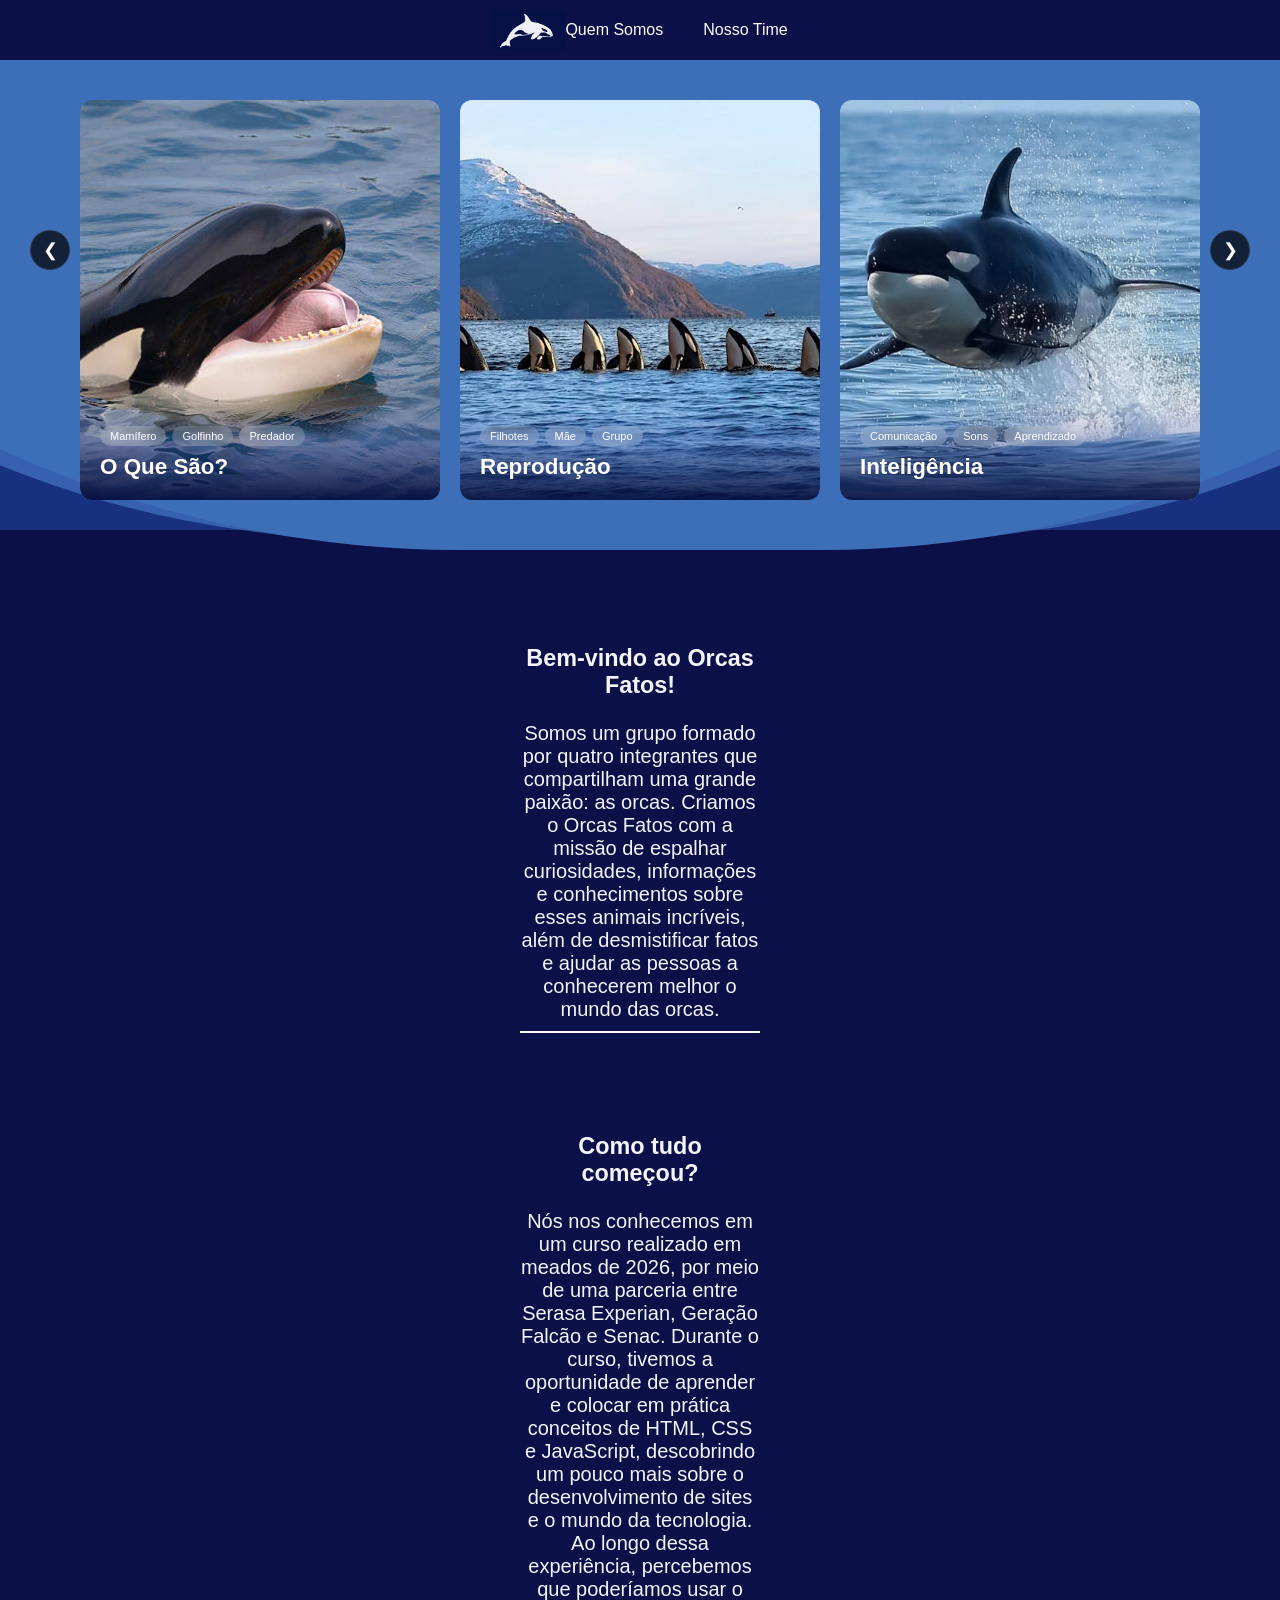
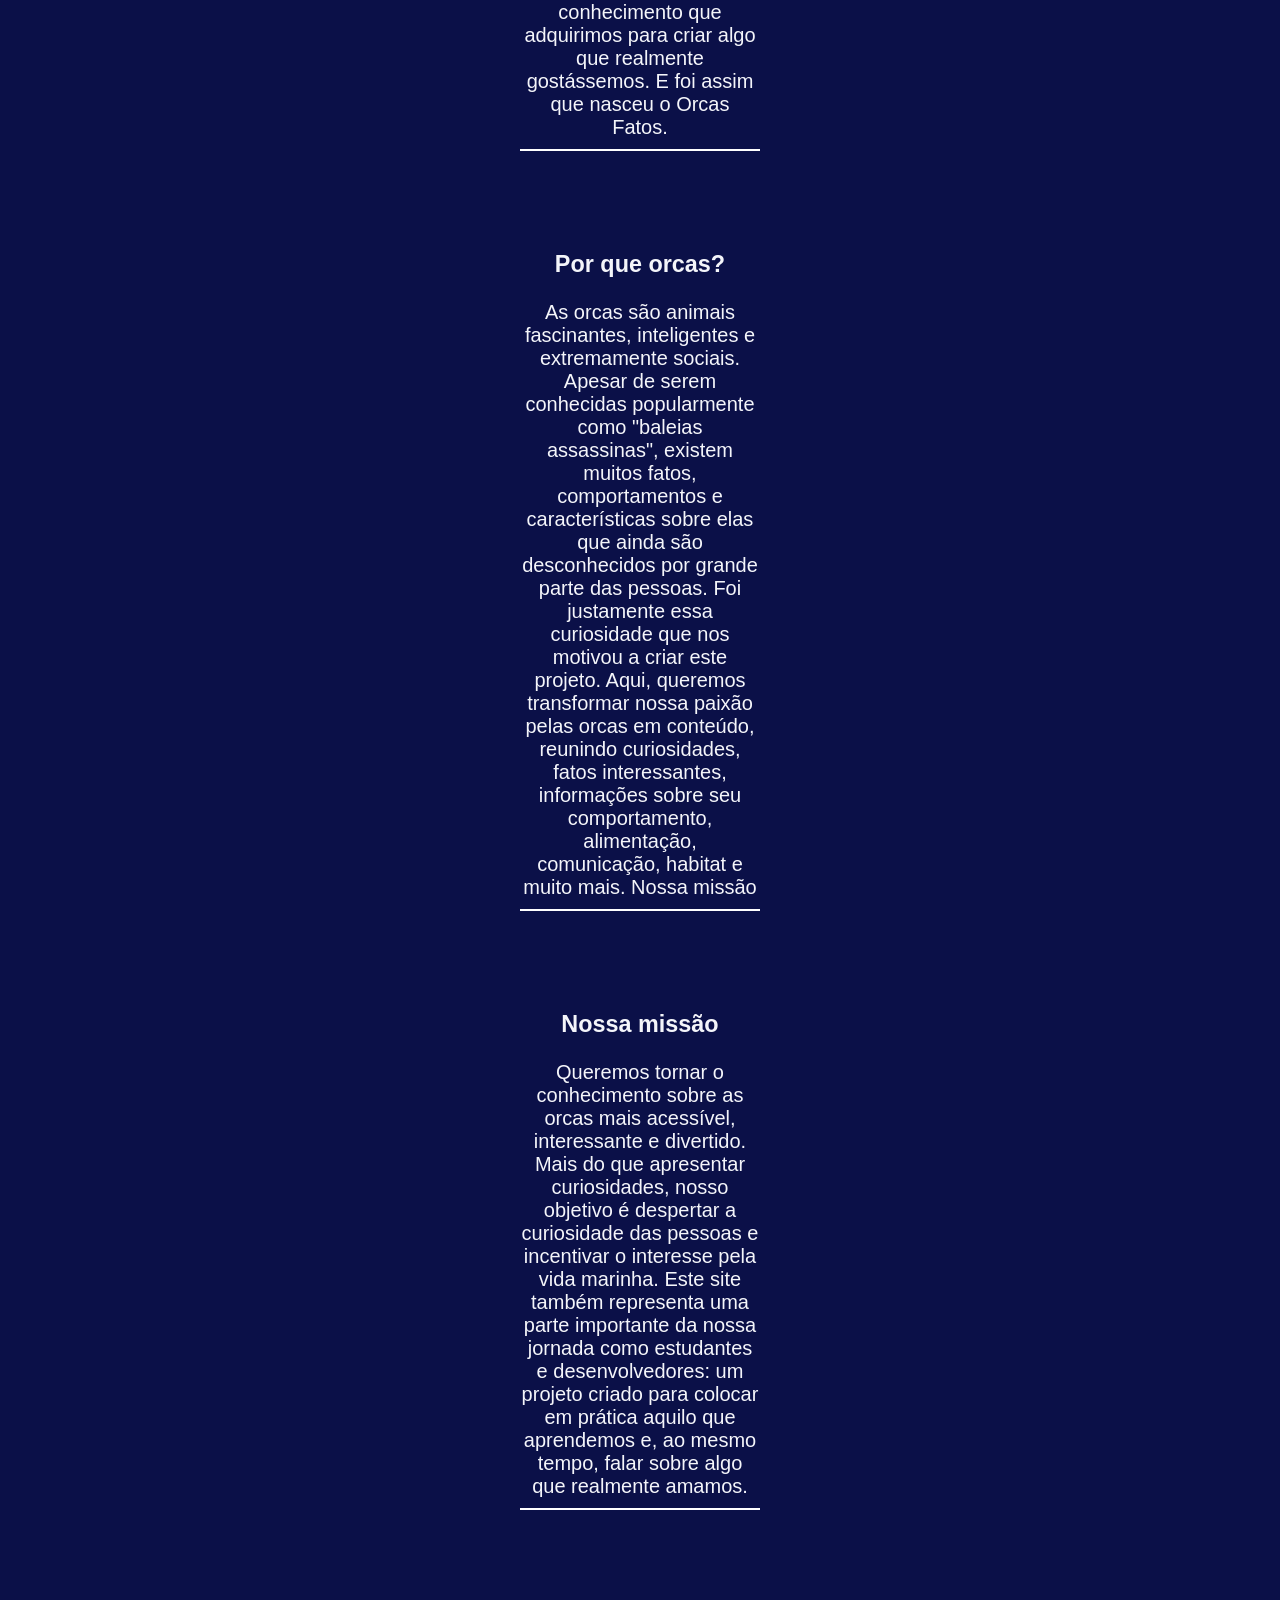
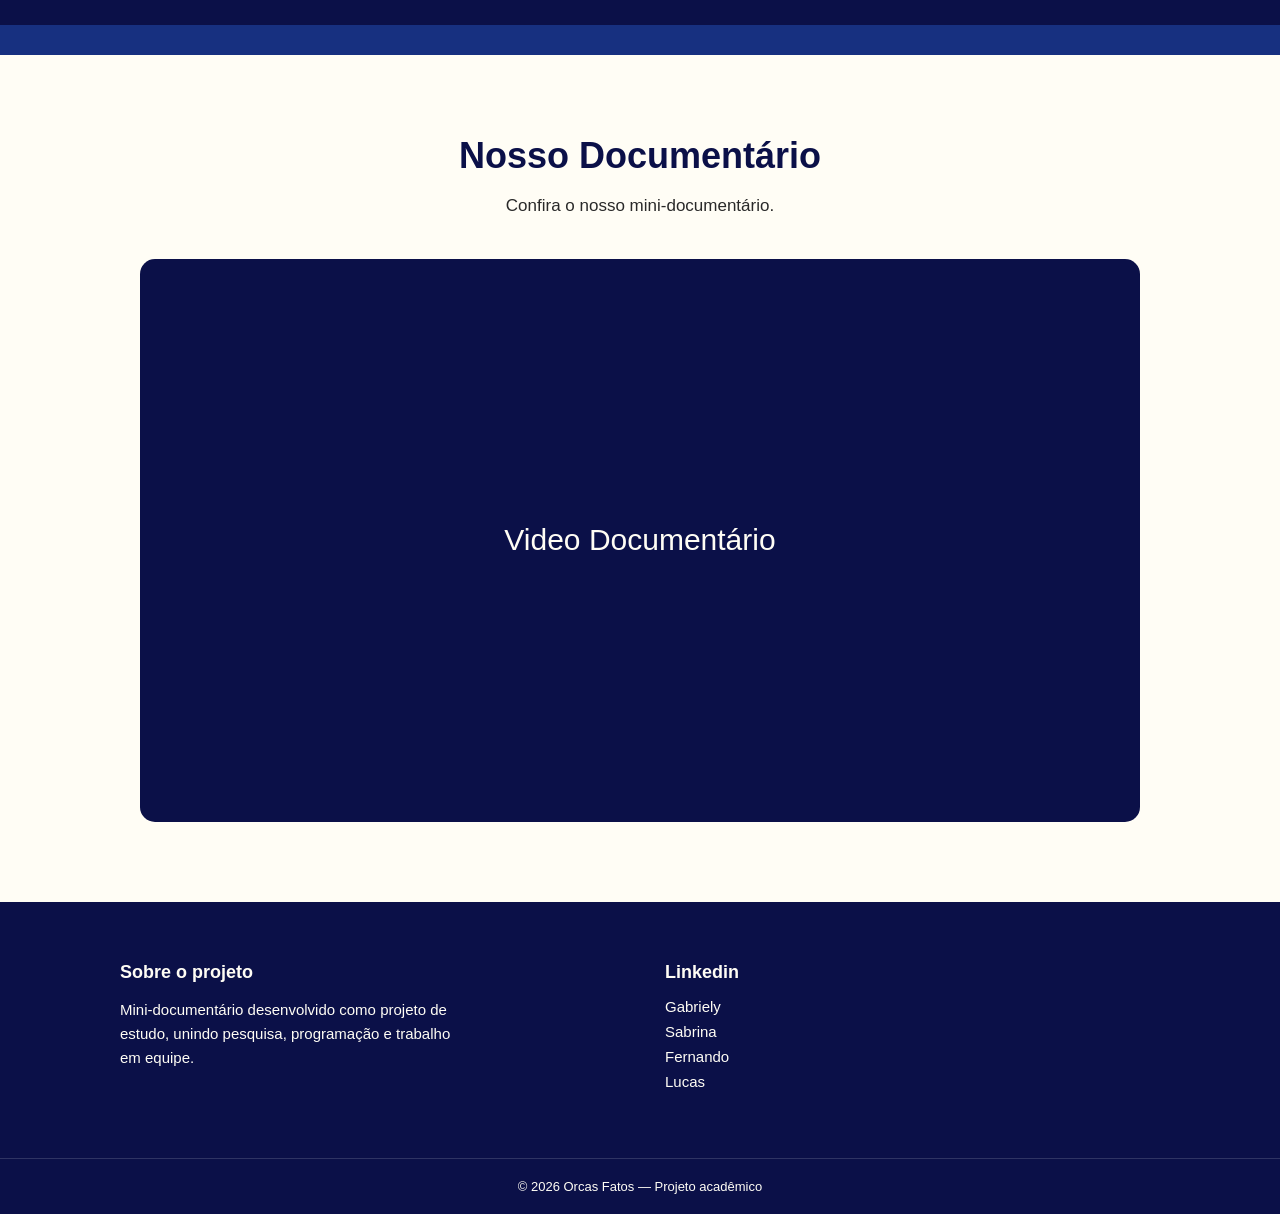
<file: index.html>
<!DOCTYPE html>
<html lang="pt-br">

<head>
  <meta charset="UTF-8">
  <meta name="viewport" content="width=device-width, initial-scale=1.0">
  <title>orcasfatos.com.br</title>
  <link rel="stylesheet" href="CSS/styles.css">
  <link rel="stylesheet" href="CSS/cabeçalho.css">
  <link rel="stylesheet" href="CSS/QuemSomos.css">
  <link rel="stylesheet" href="CSS/Ondas.css">
  <link rel="stylesheet" href="CSS/video.css">
</head>

<body>
  <header class="cabecalho">
    <a class="link-logo" href="#Logo">
      <img class="foto-logo" src="Imagens/logo3.jpg" alt="OrcasFatos"></a>
    <nav class="prin">
      <a class="link-principal" href="#QuemSomos">Quem Somos</a>

      <a class="link-principal" href="#NossoTime">Nosso Time</a>
    </nav>
  </header>

  <!-- Cabeçalho do site -->
  <div class="carousel-container">

    <!-- Estrutura que fica por trás do carrossel  -->
    <div class="ocean">
      <div class="wave wave1"></div>
      <div class="wave wave2"></div>
    </div>

    <!-- Botões de Navegação -->
    <button class="carousel-btn prev-btn">&#10094;</button>
    <button class="carousel-btn next-btn">&#10095;</button>

    <div class="carousel-window">
      <div class="carousel-track">

        <!-- Card 1 -->


        <div class="carousel-card" style="background-image: url('Imagens/OrcaSorrindo.jpg')">
          <div class="card-content">

            <div class="card-tags">
              <span>Mamífero</span>
              <span>Golfinho</span>
              <span>Predador</span>
            </div>
            <a class="card1" href="PaginaCards/OqueSao.html">
              <h3 class="card-title">O Que São?</h3>
            </a>
          </div>
        </div>


        <!-- Card 2 -->


        <div class="carousel-card"
          style="background-image: url('Imagens/orcas-enfileiradas-e-espiando-foto-rosevander-zwan-schneider-1a.jpeg');">
          <div class="card-content">
            <div class="card-tags">
              <span>Filhotes</span> <span>Mãe</span> <span>Grupo</span>
            </div>
            <a class="card1" href="PaginaCards/Reproduçao.html">
              <h3 class="card-title">Reprodução</h3>
            </a>
          </div>
        </div>

        <!-- Card 3 -->


        <div class="carousel-card" style="background-image: url('Imagens/1600833282818.jpeg');">
          <div class="card-content">
            <div class="card-tags">
              <span>Comunicação</span> <span>Sons</span> <span>Aprendizado</span>
            </div>
            <a class="card1" href="PaginaCards/inteligencia.html">
              <h3 class="card-title">Inteligência</h3>
            </a>
          </div>
        </div>

        <!-- Card 4 -->


        <div class="carousel-card" style="background-image: url('Imagens/CardCaça.jpg');">
          <div class="card-content">
            <div class="card-tags">
              <span>Alimentação</span> <span>Estratégia</span>
            </div>
            <a class="card1" href="PaginaCards/Caça.html">
              <h3 class="card-title">Caça</h3>
            </a>
          </div>
        </div>

        <!-- Card 5-->

        <div class="carousel-card" style="background-image: url('Imagens/Card5.jpg');">
          <div class="card-content">
            <div class="card-tags">
              <span>Oceanos</span> <span>Habitat</span>
            </div>
            <a class="card1" href="PaginaCards/ondeVivem.html">
              <h3 class="card-title">Onde Vivem</h3>
            </a>
          </div>
        </div>

        <!-- Card 6-->


        <div class="carousel-card" style="background-image: url('Imagens/Card6.jpg');">
          <div class="card-content">
            <div class="card-tags">
              <span>Poluição</span> <span>Pesca</span>
            </div>
            <a class="card1" href="PaginaCards/Ameaça.html">
              <h3 class="card-title">Ameaças</h3>
            </a>
          </div>
        </div>

        <!-- Card 7-->


        <div class="carousel-card" style="background-image: url('Imagens/Card7.jpg');">
          <div class="card-content">
            <div class="card-tags">
              <span>Verdadeiro</span><span>Importantes</span>
            </div>
            <a class="card1" href="PaginaCards/Curiosidades.html">
              <h3 class="card-title">Curiosidades</h3>
            </a>
          </div>
        </div>

        <!-- Card teste (Para testar a rolagem) 
        <div class="carousel-card" style="background-image: url('Imagens/Killerwhales_jumping.jpg');">
          <div class="card-content">
            <div class="card-tags">
              <span></span><span></span>
            </div>
            <h3 class="card-title">teste</h3>
          </div>
        </div>-->
      </div>
    </div>
  </div>

  <section id="QuemSomos">

    <!-- Textos dos sites  -->

    <div class="menu">

      <div class="caixa-text">
        <h3 class="titulo">Bem-vindo ao Orcas Fatos!</h3> <br>

        <p class="text">Somos um grupo formado por quatro integrantes que compartilham uma grande paixão: as orcas.
          Criamos o Orcas Fatos com a missão de espalhar curiosidades, informações e conhecimentos sobre esses animais
          incríveis, além de desmistificar fatos e ajudar as pessoas a conhecerem melhor o mundo das orcas.</p>
      </div>

      <div class="caixa-text">
        <h3 class="titulo"> Como tudo começou?</h3> <br>

        <p class="text">Nós nos conhecemos em um curso realizado em meados de 2026, por meio de uma parceria entre
          Serasa Experian, Geração Falcão e Senac. Durante o curso, tivemos a oportunidade de aprender e colocar em
          prática conceitos de HTML, CSS e JavaScript, descobrindo um pouco mais sobre o desenvolvimento de sites e o
          mundo da tecnologia.
          Ao longo dessa experiência, percebemos que poderíamos usar o conhecimento que adquirimos para criar algo que
          realmente gostássemos. E foi assim que nasceu o Orcas Fatos.</p>
      </div>

      <div class="caixa-text">
        <h3 class="titulo">Por que orcas?</h3> <br>

        <p class="text"> As orcas são animais fascinantes, inteligentes e extremamente sociais. Apesar de serem
          conhecidas popularmente como "baleias assassinas", existem muitos fatos, comportamentos e características
          sobre elas que ainda são desconhecidos por grande parte das pessoas.
          Foi justamente essa curiosidade que nos motivou a criar este projeto.
          Aqui, queremos transformar nossa paixão pelas orcas em conteúdo, reunindo curiosidades, fatos interessantes,
          informações sobre seu comportamento, alimentação, comunicação, habitat e muito mais.
          Nossa missão</p>
      </div>

      <div class="caixa-text">
        <h3 class="titulo">Nossa missão</h3> <br>

        <p class="text">Queremos tornar o conhecimento sobre as orcas mais acessível, interessante e divertido. Mais do
          que apresentar curiosidades, nosso objetivo é despertar a curiosidade das pessoas e incentivar o interesse
          pela vida marinha.
          Este site também representa uma parte importante da nossa jornada como estudantes e desenvolvedores: um
          projeto criado para colocar em prática aquilo que aprendemos e, ao mesmo tempo, falar sobre algo que realmente
          amamos.</p>
      </div>

    </div>
  </section>

  <!-- Documentario  -->
  <section class="video-documentario">

    <div class="video-conteudo">

      <h2>Nosso Documentário</h2>

      <p>
        Confira o nosso mini-documentário.
      </p>

      <div class="video-box">
        <div class="video-placeholder">
          <a href="https://youtu.be/RGTMYNitDT8?si=mYQ50rtbof3jx-YE" class="link_video"> Video Documentário</a>
        </div>
      </div>

    </div>

  </section>


  <!-- Rodape  -->
  <footer class="rodape">

    <div class="rodape-conteudo">

      <div class="rodape-info">
        <h3>Sobre o projeto</h3>
        <p>
          Mini-documentário desenvolvido como projeto de estudo,
          unindo pesquisa, programação e trabalho em equipe.
        </p>
      </div>

      <div class="rodape-links">
        <h3 id="NossoTime">Linkedin</h3>
        <a href="https://www.linkedin.com/in/gabrielly-lacerda-04376a366?utm_source=share_via&utm_content=profile&utm_medium=member_android">Gabriely</a>
        <a href="https://www.linkedin.com/in/sabrina-melo-a5a84b272?utm_source=share_via&utm_content=profile&utm_medium=member_ios
Sabrina Melo - Rede D'Or São Luiz | LinkedIn
Experiência: Rede D'Or São Luiz · Formação acadêmica: Cruzeiro do Sul Virtual · Localidade: 01101-080 · 24 conexões no LinkedIn. Veja o perfil de Sabrina Melo no LinkedIn, uma comunidade profission...
 ">Sabrina</a>
        <a href="https://www.linkedin.com/in/fernando-oliveira-novaes-6a5b02262?utm_source=share_via&utm_content=profile&utm_medium=member_android
Fernando Oliveira Novaes - Casa Cunha  | LinkedIn
Experiência: Casa Cunha  · Localidade: 01101-080 · 4 conexões no LinkedIn. Veja o perfil de Fernando Oliveira Novaes no LinkedIn, uma comunidade profissional de 1 bilhão de usuários.
 ">Fernando</a>
        <a
          href="https://www.linkedin.com/in/lucas-mikael-119a28234?utm_source=share_via&utm_content=profile&utm_medium=member_android">Lucas</a>
      </div>

    </div>

    <div class="rodape-final">
      <p>© 2026 Orcas Fatos — Projeto acadêmico</p>
    </div>

  </footer>
  <script src="Script/script.js"></script>
</body>

</html>
</file>
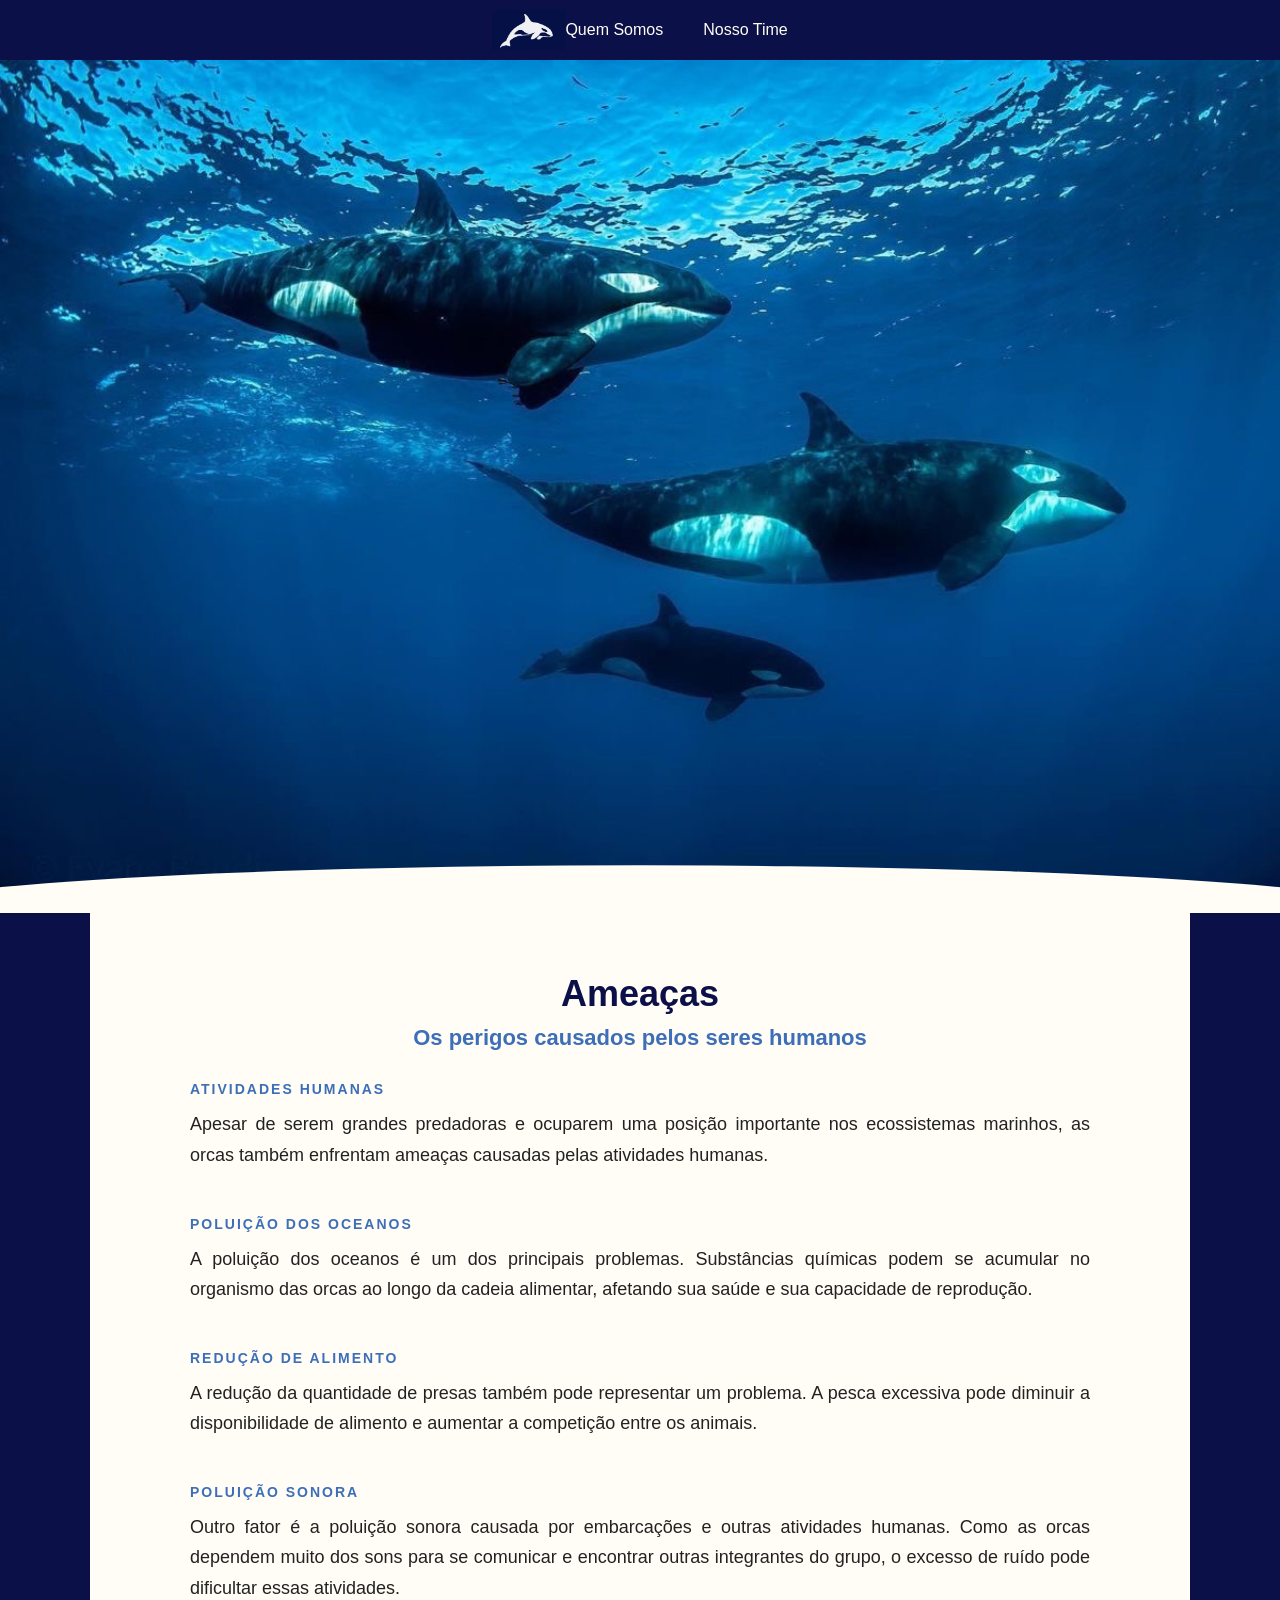
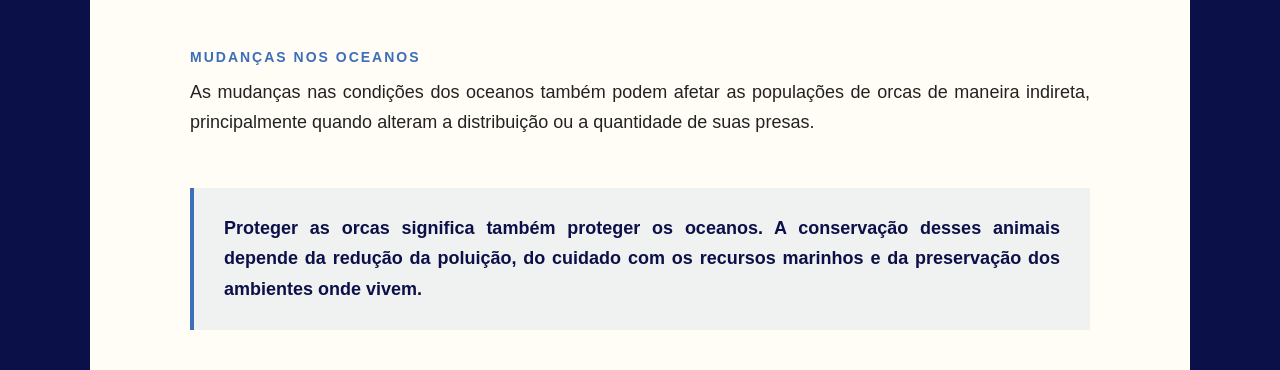
<file: PaginaCards/Ameaça.html>
<!DOCTYPE html>
<html lang="pt-br">

<head>
  <meta charset="UTF-8">
  <meta name="viewport" content="width=device-width, initial-scale=1.0">
  <title>Ameaças</title>
  <link rel="stylesheet" href="../CSS/styles.css">
  <link rel="stylesheet" href="../CSS/PaginaCards.css">
</head>

<body>
  <header class="cabecalho">
    <a class="link-logo" href="../index.html">
      <img class="foto-logo" src="../Imagens/logo3.jpg" alt="OrcasFatos"></a>
    <nav class="prin">
      <a class="link-principal" href="">Quem Somos</a>

      <a class="link-principal" href="">Nosso Time</a>

    </nav>
  </header>
  <main>
    <div class="capa">
      <img src="../Imagens/IMG_6097.JPG" alt="orca">
    </div>

    <section class="feature">

      <div class="content">

        <h2>Ameaças</h2>
        <h3>Os perigos causados pelos seres humanos</h3>

        <div class="bloco-texto">
          <h4>ATIVIDADES HUMANAS</h4>
          <p>
            Apesar de serem grandes predadoras e ocuparem uma posição importante nos ecossistemas
            marinhos, as orcas também enfrentam ameaças causadas pelas atividades humanas.
          </p>
        </div>

        <div class="bloco-texto">
          <h4>POLUIÇÃO DOS OCEANOS</h4>
          <p>
            A poluição dos oceanos é um dos principais problemas. Substâncias químicas podem se
            acumular no organismo das orcas ao longo da cadeia alimentar, afetando sua saúde e sua
            capacidade de reprodução.
          </p>
        </div>

        <div class="bloco-texto">
          <h4>REDUÇÃO DE ALIMENTO</h4>
          <p>
            A redução da quantidade de presas também pode representar um problema. A pesca excessiva
            pode diminuir a disponibilidade de alimento e aumentar a competição entre os animais.
          </p>
        </div>

        <div class="bloco-texto">
          <h4>POLUIÇÃO SONORA</h4>
          <p>
            Outro fator é a poluição sonora causada por embarcações e outras atividades humanas.
            Como as orcas dependem muito dos sons para se comunicar e encontrar outras integrantes
            do grupo, o excesso de ruído pode dificultar essas atividades.
          </p>
        </div>

        <div class="bloco-texto">
          <h4>MUDANÇAS NOS OCEANOS</h4>
          <p>
            As mudanças nas condições dos oceanos também podem afetar as populações de orcas de
            maneira indireta, principalmente quando alteram a distribuição ou a quantidade de suas
            presas.
          </p>
        </div>

        <div class="destaque-texto">
          <p>
            <strong>
              Proteger as orcas significa também proteger os oceanos. A conservação desses animais
              depende da redução da poluição, do cuidado com os recursos marinhos e da preservação
              dos ambientes onde vivem.
            </strong>
          </p>
        </div>
      </div>
    </section>
  </main>

</body>

</html>
</file>
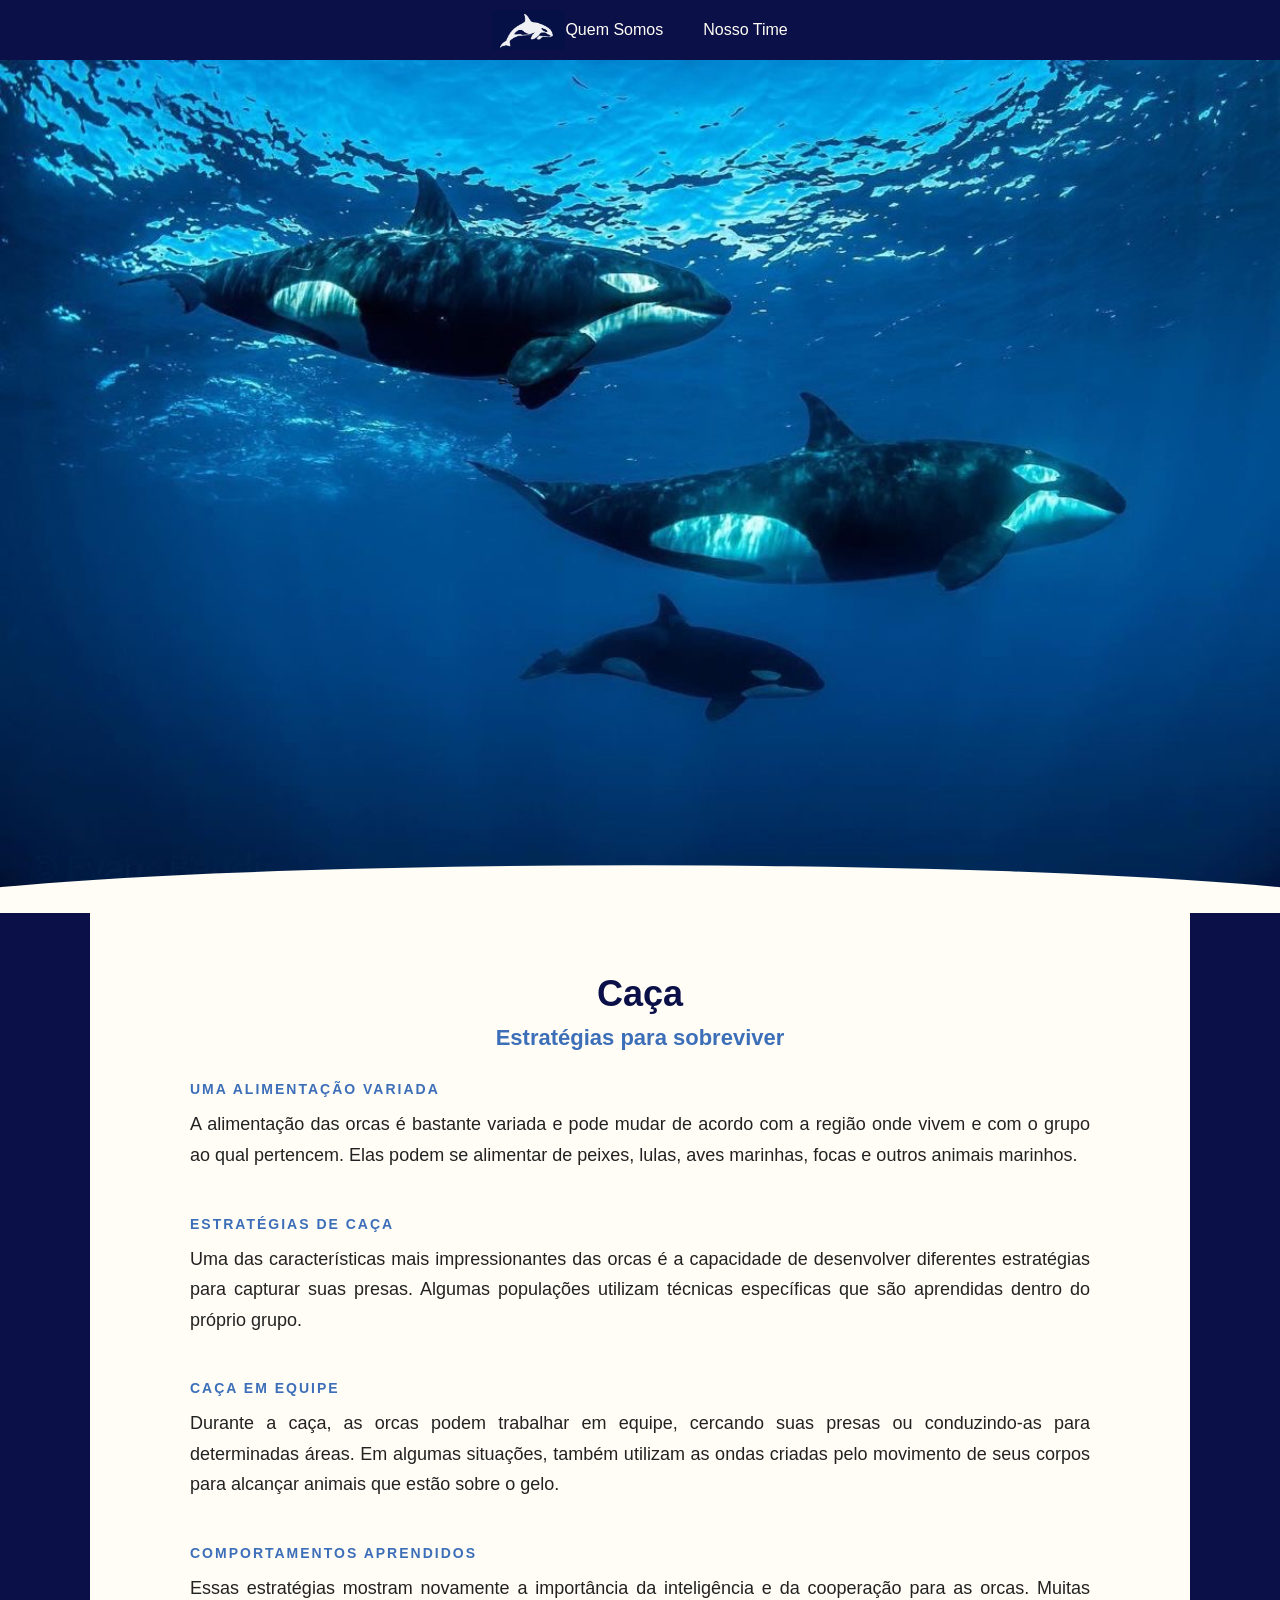
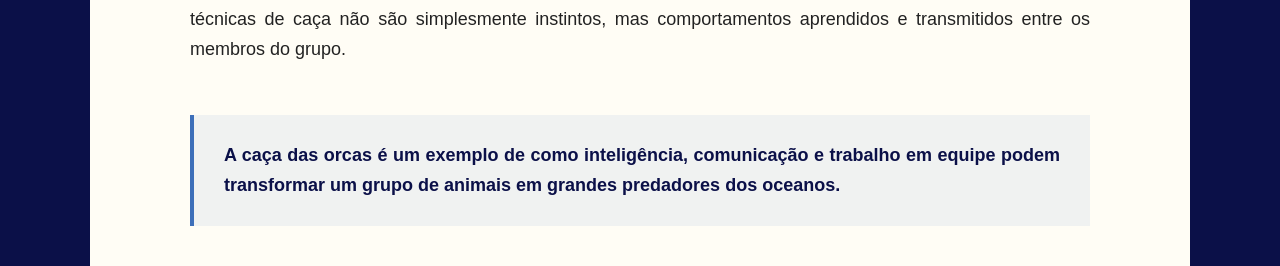
<file: PaginaCards/Caça.html>
<!DOCTYPE html>
<html lang="pt-br">

<head>
  <meta charset="UTF-8">
  <meta name="viewport" content="width=device-width, initial-scale=1.0">
  <title>Caça</title>
  <link rel="stylesheet" href="../CSS/styles.css">
  <link rel="stylesheet" href="../CSS/PaginaCards.css">
</head>

<body>
  <header class="cabecalho">
    <a class="link-logo" href="../index.html">
      <img class="foto-logo" src="../Imagens/logo3.jpg" alt="OrcasFatos"></a>
    <nav class="prin">
      <a class="link-principal" href="">Quem Somos</a>

      <a class="link-principal" href="">Nosso Time</a>

    </nav>
  </header>

  <main>
    <div class="capa">
      <img src="../Imagens/IMG_6097.JPG" alt="orca">
    </div>

    <section class="feature">

      <div class="content">

        <h2>Caça</h2>
        <h3>Estratégias para sobreviver</h3>

        <div class="bloco-texto">
          <h4>UMA ALIMENTAÇÃO VARIADA</h4>
          <p>
            A alimentação das orcas é bastante variada e pode mudar de acordo com a região onde vivem e
            com o grupo ao qual pertencem. Elas podem se alimentar de peixes, lulas, aves marinhas,
            focas e outros animais marinhos.
          </p>
        </div>

        <div class="bloco-texto">
          <h4>ESTRATÉGIAS DE CAÇA</h4>
          <p>
            Uma das características mais impressionantes das orcas é a capacidade de desenvolver
            diferentes estratégias para capturar suas presas. Algumas populações utilizam técnicas
            específicas que são aprendidas dentro do próprio grupo.
          </p>
        </div>

        <div class="bloco-texto">
          <h4>CAÇA EM EQUIPE</h4>
          <p>
            Durante a caça, as orcas podem trabalhar em equipe, cercando suas presas ou conduzindo-as
            para determinadas áreas. Em algumas situações, também utilizam as ondas criadas pelo
            movimento de seus corpos para alcançar animais que estão sobre o gelo.
          </p>
        </div>

        <div class="bloco-texto">
          <h4>COMPORTAMENTOS APRENDIDOS</h4>
          <p>
            Essas estratégias mostram novamente a importância da inteligência e da cooperação para as
            orcas. Muitas técnicas de caça não são simplesmente instintos, mas comportamentos aprendidos
            e transmitidos entre os membros do grupo.
          </p>
        </div>

        <div class="destaque-texto">
          <p>
            <strong>
              A caça das orcas é um exemplo de como inteligência, comunicação e trabalho em equipe
              podem transformar um grupo de animais em grandes predadores dos oceanos.
            </strong>
          </p>
        </div>
      </div>
    </section>
  </main>

</body>

</html>
</file>
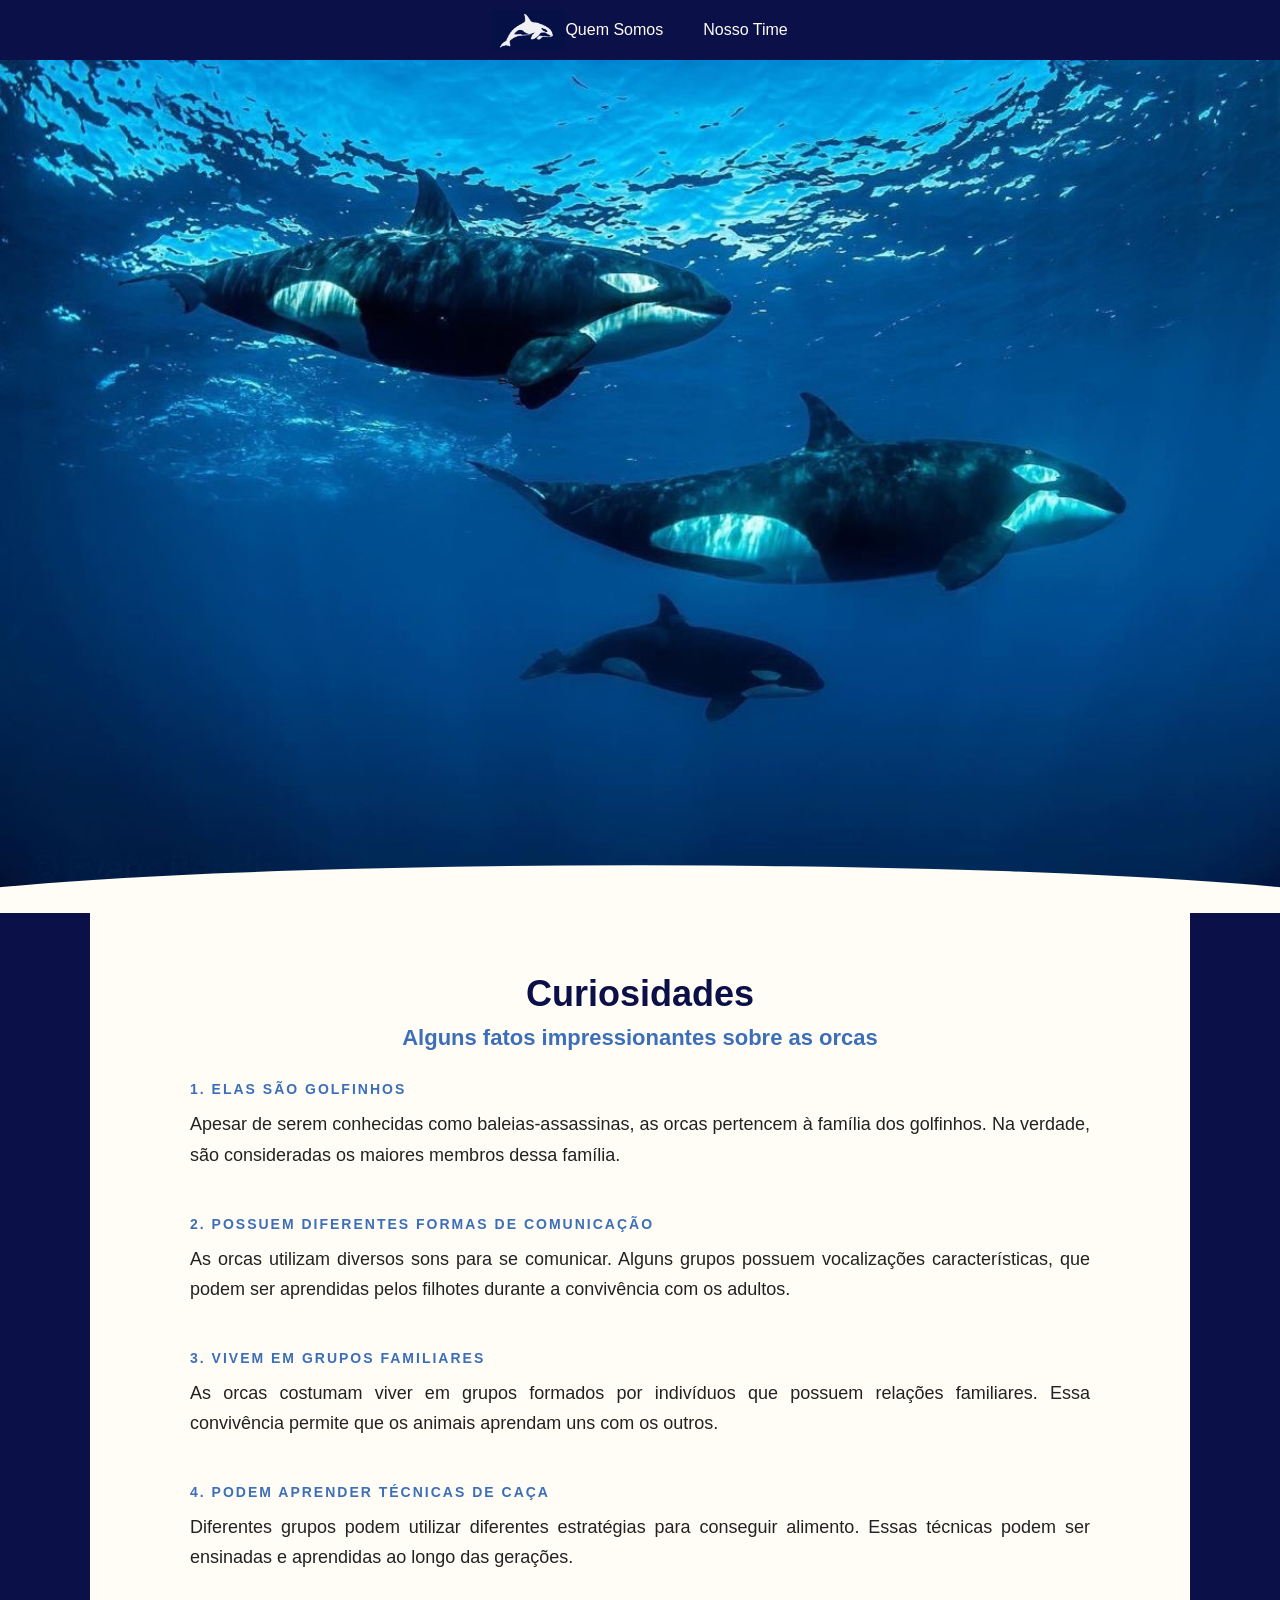
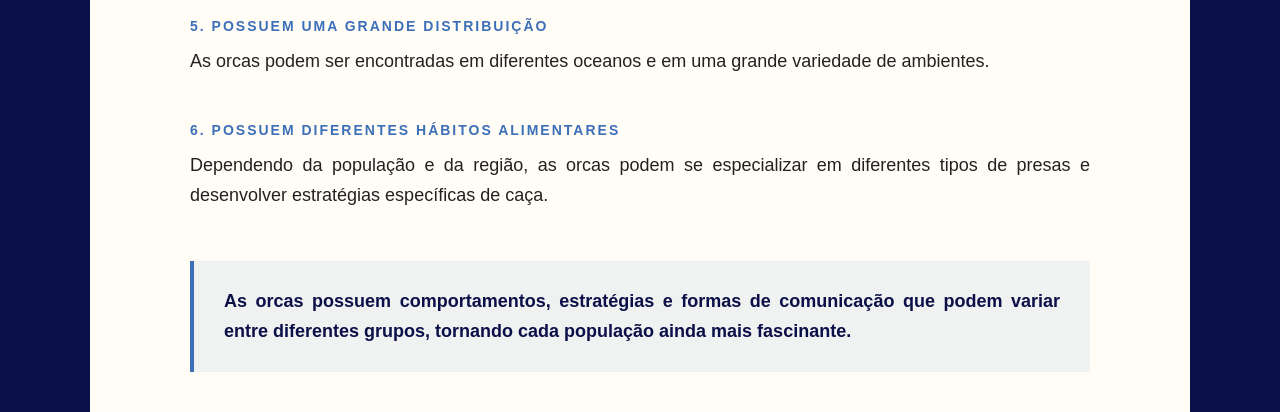
<file: PaginaCards/Curiosidades.html>
<!DOCTYPE html>
<html lang="pt-br">

<head>
  <meta charset="UTF-8">
  <meta name="viewport" content="width=device-width, initial-scale=1.0">
  <title>Curiosidades</title>
  <link rel="stylesheet" href="../CSS/styles.css">
  <link rel="stylesheet" href="../CSS/PaginaCards.css">
</head>

<body>
  <header class="cabecalho">
    <a class="link-logo" href="../index.html">
      <img class="foto-logo" src="../Imagens/logo3.jpg" alt="OrcasFatos"></a>
    <nav class="prin">
      <a class="link-principal" href="">Quem Somos</a>

      <a class="link-principal" href="">Nosso Time</a>

    </nav>
  </header>
  <main>
    <div class="capa">
      <img src="../Imagens/IMG_6097.JPG" alt="orca">
    </div>

    <section class="feature">

      <div class="content">

        <h2>Curiosidades</h2>
        <h3>Alguns fatos impressionantes sobre as orcas</h3>

        <div class="bloco-texto">
          <h4>1. ELAS SÃO GOLFINHOS</h4>
          <p>
            Apesar de serem conhecidas como baleias-assassinas, as orcas pertencem à família dos
            golfinhos. Na verdade, são consideradas os maiores membros dessa família.
          </p>
        </div>

        <div class="bloco-texto">
          <h4>2. POSSUEM DIFERENTES FORMAS DE COMUNICAÇÃO</h4>
          <p>
            As orcas utilizam diversos sons para se comunicar. Alguns grupos possuem vocalizações
            características, que podem ser aprendidas pelos filhotes durante a convivência com os
            adultos.
          </p>
        </div>

        <div class="bloco-texto">
          <h4>3. VIVEM EM GRUPOS FAMILIARES</h4>
          <p>
            As orcas costumam viver em grupos formados por indivíduos que possuem relações familiares.
            Essa convivência permite que os animais aprendam uns com os outros.
          </p>
        </div>

        <div class="bloco-texto">
          <h4>4. PODEM APRENDER TÉCNICAS DE CAÇA</h4>
          <p>
            Diferentes grupos podem utilizar diferentes estratégias para conseguir alimento. Essas
            técnicas podem ser ensinadas e aprendidas ao longo das gerações.
          </p>
        </div>

        <div class="bloco-texto">
          <h4>5. POSSUEM UMA GRANDE DISTRIBUIÇÃO</h4>
          <p>
            As orcas podem ser encontradas em diferentes oceanos e em uma grande variedade de
            ambientes.
          </p>
        </div>

        <div class="bloco-texto">
          <h4>6. POSSUEM DIFERENTES HÁBITOS ALIMENTARES</h4>
          <p>
            Dependendo da população e da região, as orcas podem se especializar em diferentes tipos
            de presas e desenvolver estratégias específicas de caça.
          </p>
        </div>

        <div class="destaque-texto">
          <p>
            <strong>
              As orcas possuem comportamentos, estratégias e formas de comunicação que podem variar
              entre diferentes grupos, tornando cada população ainda mais fascinante.
            </strong>
          </p>
        </div>
      </div>
    </section>
  </main>

</body>

</html>
</file>
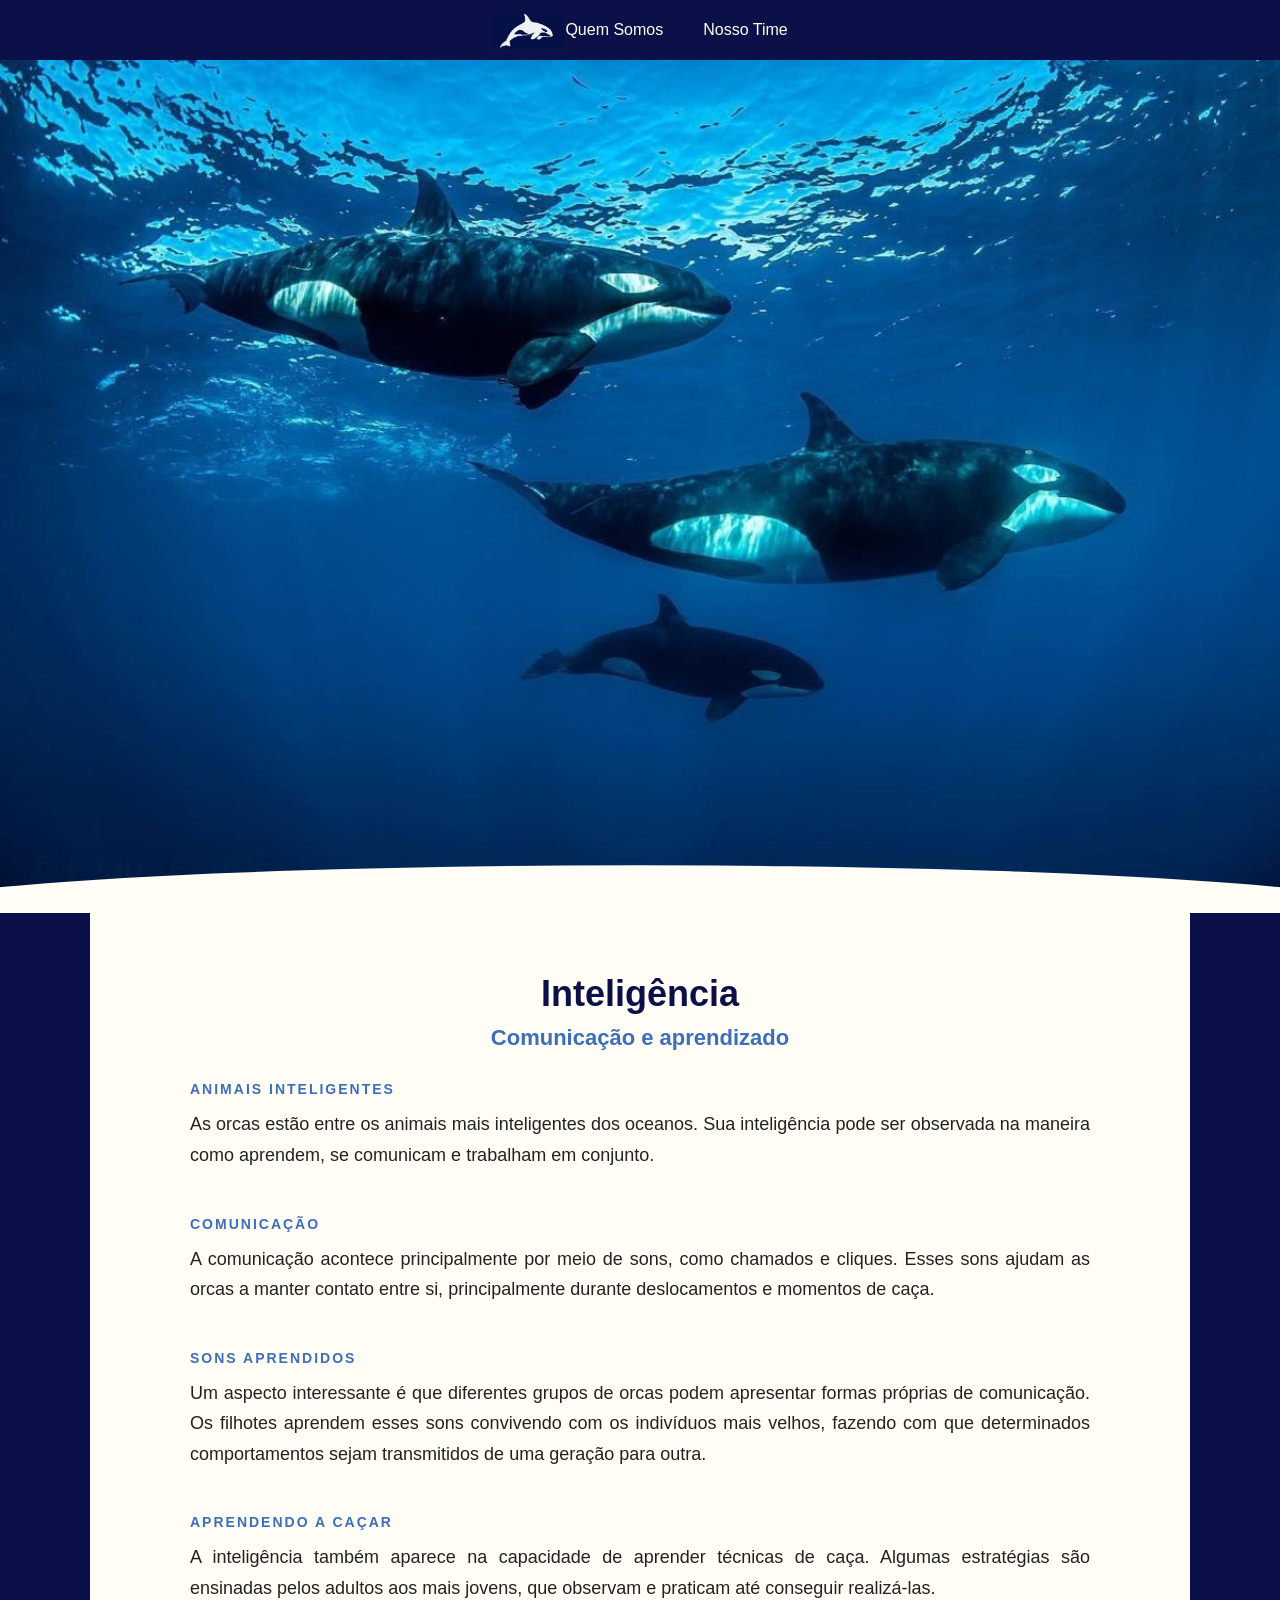
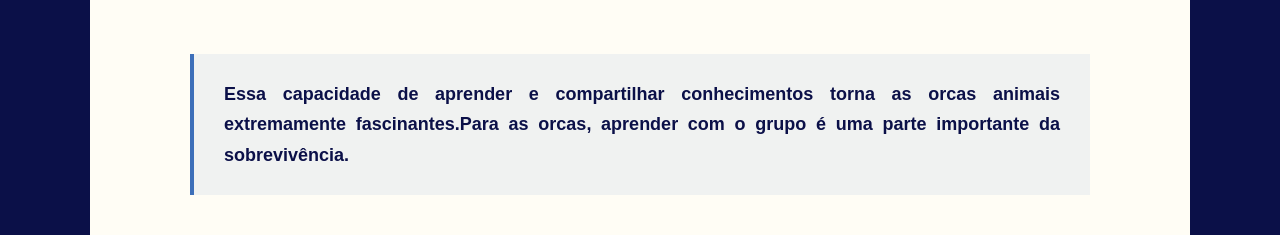
<file: PaginaCards/inteligencia.html>
<!DOCTYPE html>
<html lang="pt-br">

<head>
  <meta charset="UTF-8">
  <meta name="viewport" content="width=device-width, initial-scale=1.0">
  <title>Inteligebcia</title>
  <link rel="stylesheet" href="../CSS/styles.css">
  <link rel="stylesheet" href="../CSS/PaginaCards.css">
</head>

<body>
  <header class="cabecalho">
    <a class="link-logo" href="../index.html">
      <img class="foto-logo" src="../Imagens/logo3.jpg" alt="OrcasFatos"></a>
    <nav class="prin">
      <a class="link-principal" href="">Quem Somos</a>

      <a class="link-principal" href="">Nosso Time</a>

    </nav>
  </header>

  <main>
    <div class="capa">
      <img src="../Imagens/IMG_6097.JPG" alt="orca">
    </div>

    <section class="feature">
      <div class="content">

        <section class="texto">

          <h2>Inteligência</h2>
          <h3>Comunicação e aprendizado</h3>

          <div class="bloco-texto">
            <h4>ANIMAIS INTELIGENTES</h4>
            <p>
              As orcas estão entre os animais mais inteligentes dos oceanos. Sua inteligência pode ser
              observada na maneira como aprendem, se comunicam e trabalham em conjunto.
            </p>
          </div>

          <div class="bloco-texto">
            <h4>COMUNICAÇÃO</h4>
            <p>
              A comunicação acontece principalmente por meio de sons, como chamados e cliques. Esses sons
              ajudam as orcas a manter contato entre si, principalmente durante deslocamentos e momentos
              de caça.
            </p>
          </div>

          <div class="bloco-texto">
            <h4>SONS APRENDIDOS</h4>
            <p>
              Um aspecto interessante é que diferentes grupos de orcas podem apresentar formas próprias de
              comunicação. Os filhotes aprendem esses sons convivendo com os indivíduos mais velhos,
              fazendo com que determinados comportamentos sejam transmitidos de uma geração para outra.
            </p>
          </div>

          <div class="bloco-texto">
            <h4>APRENDENDO A CAÇAR</h4>
            <p>
              A inteligência também aparece na capacidade de aprender técnicas de caça. Algumas estratégias
              são ensinadas pelos adultos aos mais jovens, que observam e praticam até conseguir realizá-las.
            </p>
          </div>

          <div class="destaque-texto">
            <p>
              <strong>
                Essa capacidade de aprender e compartilhar conhecimentos torna as orcas animais extremamente
                fascinantes.Para as orcas, aprender com o grupo é uma parte importante da sobrevivência.
              </strong>
            </p>
          </div>
        </section>
      </div>
    </section>
  </main>
</body>

</html>
</file>
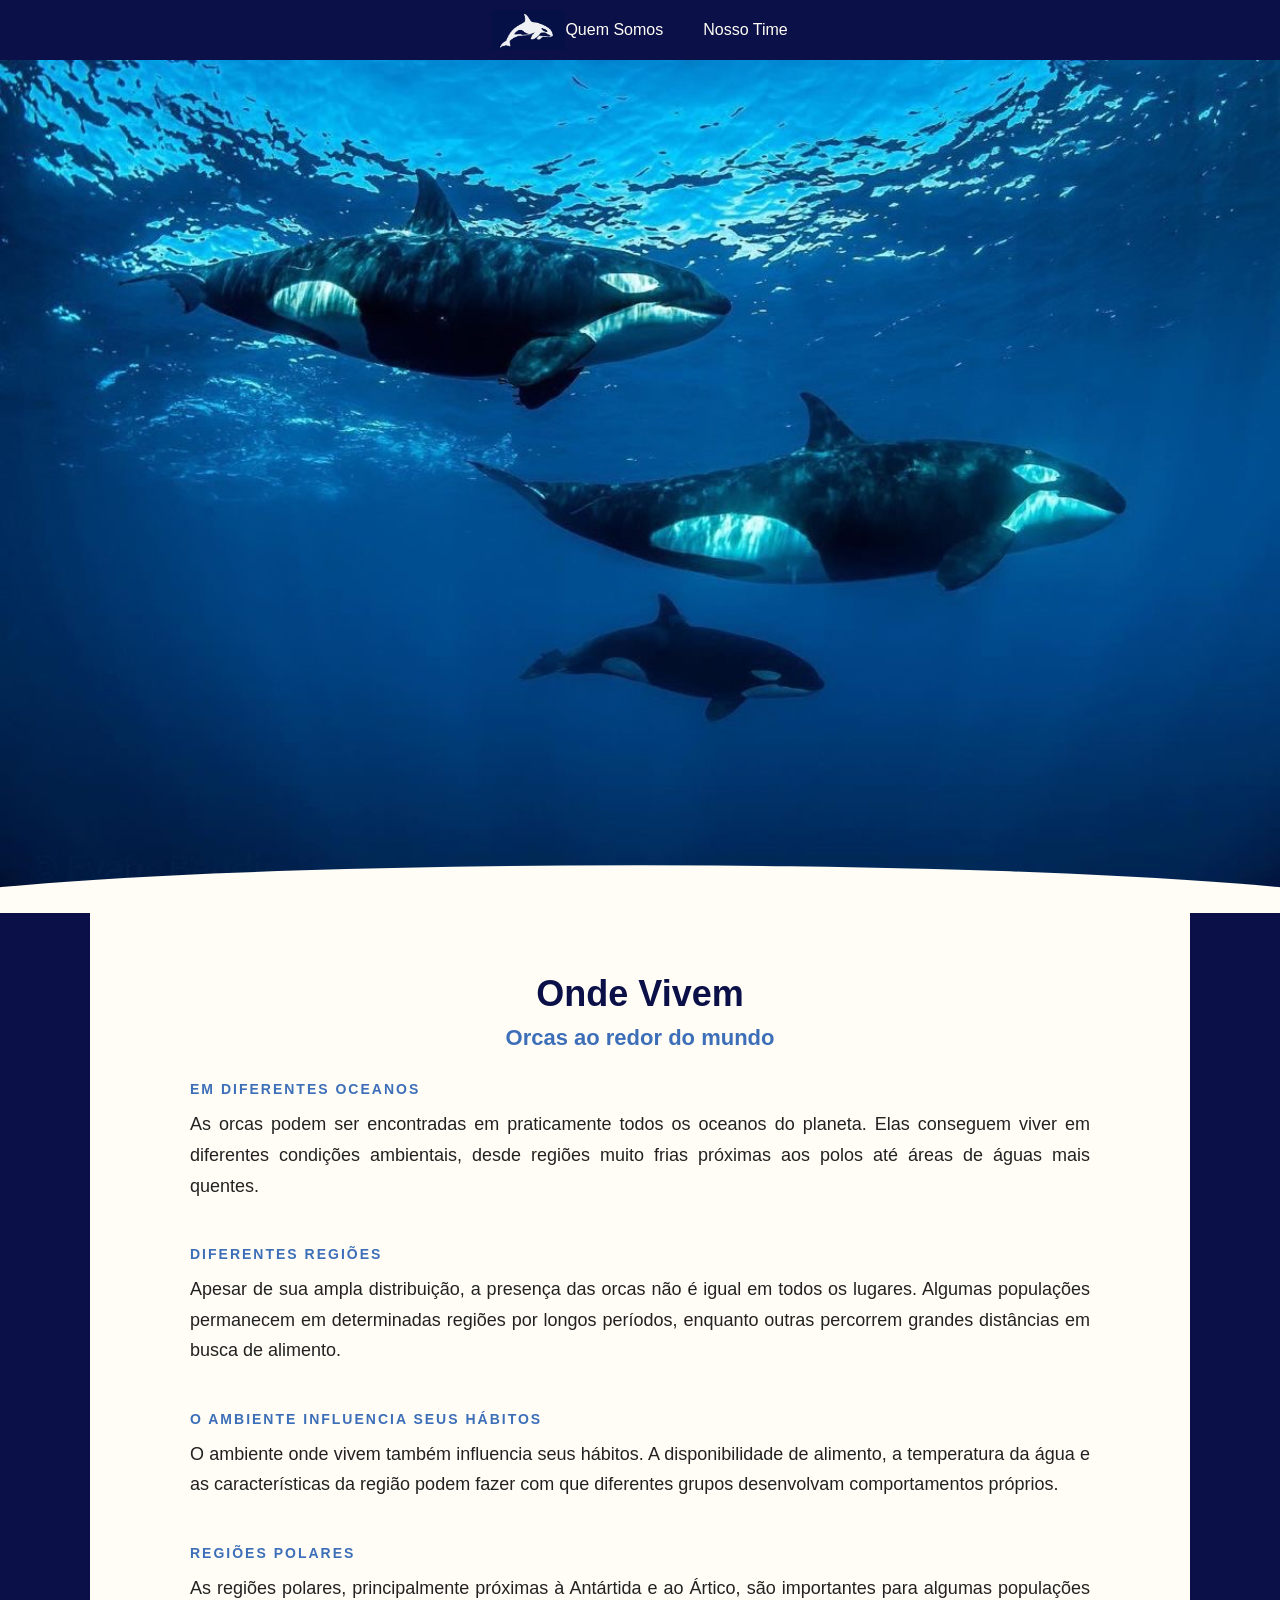
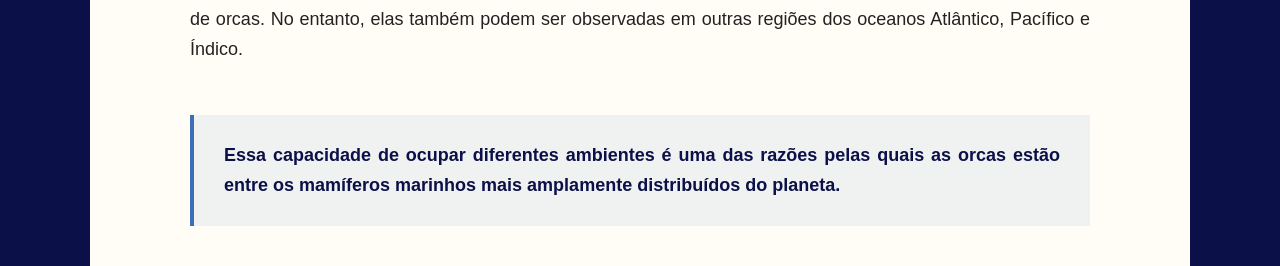
<file: PaginaCards/ondeVivem.html>
<!DOCTYPE html>
<html lang="pt-br">

<head>
  <meta charset="UTF-8">
  <meta name="viewport" content="width=device-width, initial-scale=1.0">
  <title>onde vive</title>
  <link rel="stylesheet" href="../CSS/styles.css">
  <link rel="stylesheet" href="../CSS/PaginaCards.css">
</head>

<body>
  <header class="cabecalho">
    <a class="link-logo" href="../index.html">
      <img class="foto-logo" src="../Imagens/logo3.jpg" alt="OrcasFatos"></a>
    <nav class="prin">
      <a class="link-principal" href="">Quem Somos</a>

      <a class="link-principal" href="">Nosso Time</a>

    </nav>
  </header>

  <main>
    
    <div class="capa">
      <img src="../Imagens/IMG_6097.JPG" alt="orca">
    </div>
    
    <section class="feature">

      <div class="content">

        <h2>Onde Vivem</h2>
        <h3>Orcas ao redor do mundo</h3>

        <div class="bloco-texto">
          <h4>EM DIFERENTES OCEANOS</h4>
          <p>
            As orcas podem ser encontradas em praticamente todos os oceanos do planeta. Elas conseguem
            viver em diferentes condições ambientais, desde regiões muito frias próximas aos polos até
            áreas de águas mais quentes.
          </p>
        </div>

        <div class="bloco-texto">
          <h4>DIFERENTES REGIÕES</h4>
          <p>
            Apesar de sua ampla distribuição, a presença das orcas não é igual em todos os lugares.
            Algumas populações permanecem em determinadas regiões por longos períodos, enquanto outras
            percorrem grandes distâncias em busca de alimento.
          </p>
        </div>

        <div class="bloco-texto">
          <h4>O AMBIENTE INFLUENCIA SEUS HÁBITOS</h4>
          <p>
            O ambiente onde vivem também influencia seus hábitos. A disponibilidade de alimento, a
            temperatura da água e as características da região podem fazer com que diferentes grupos
            desenvolvam comportamentos próprios.
          </p>
        </div>

        <div class="bloco-texto">
          <h4>REGIÕES POLARES</h4>
          <p>
            As regiões polares, principalmente próximas à Antártida e ao Ártico, são importantes para
            algumas populações de orcas. No entanto, elas também podem ser observadas em outras regiões
            dos oceanos Atlântico, Pacífico e Índico.
          </p>
        </div>

        <div class="destaque-texto">
          <p>
            <strong>
              Essa capacidade de ocupar diferentes ambientes é uma das razões pelas quais as orcas
              estão entre os mamíferos marinhos mais amplamente distribuídos do planeta.
            </strong>
          </p>
        </div>
      </div>
    </section>
  </main>

</body>

</html>
</file>
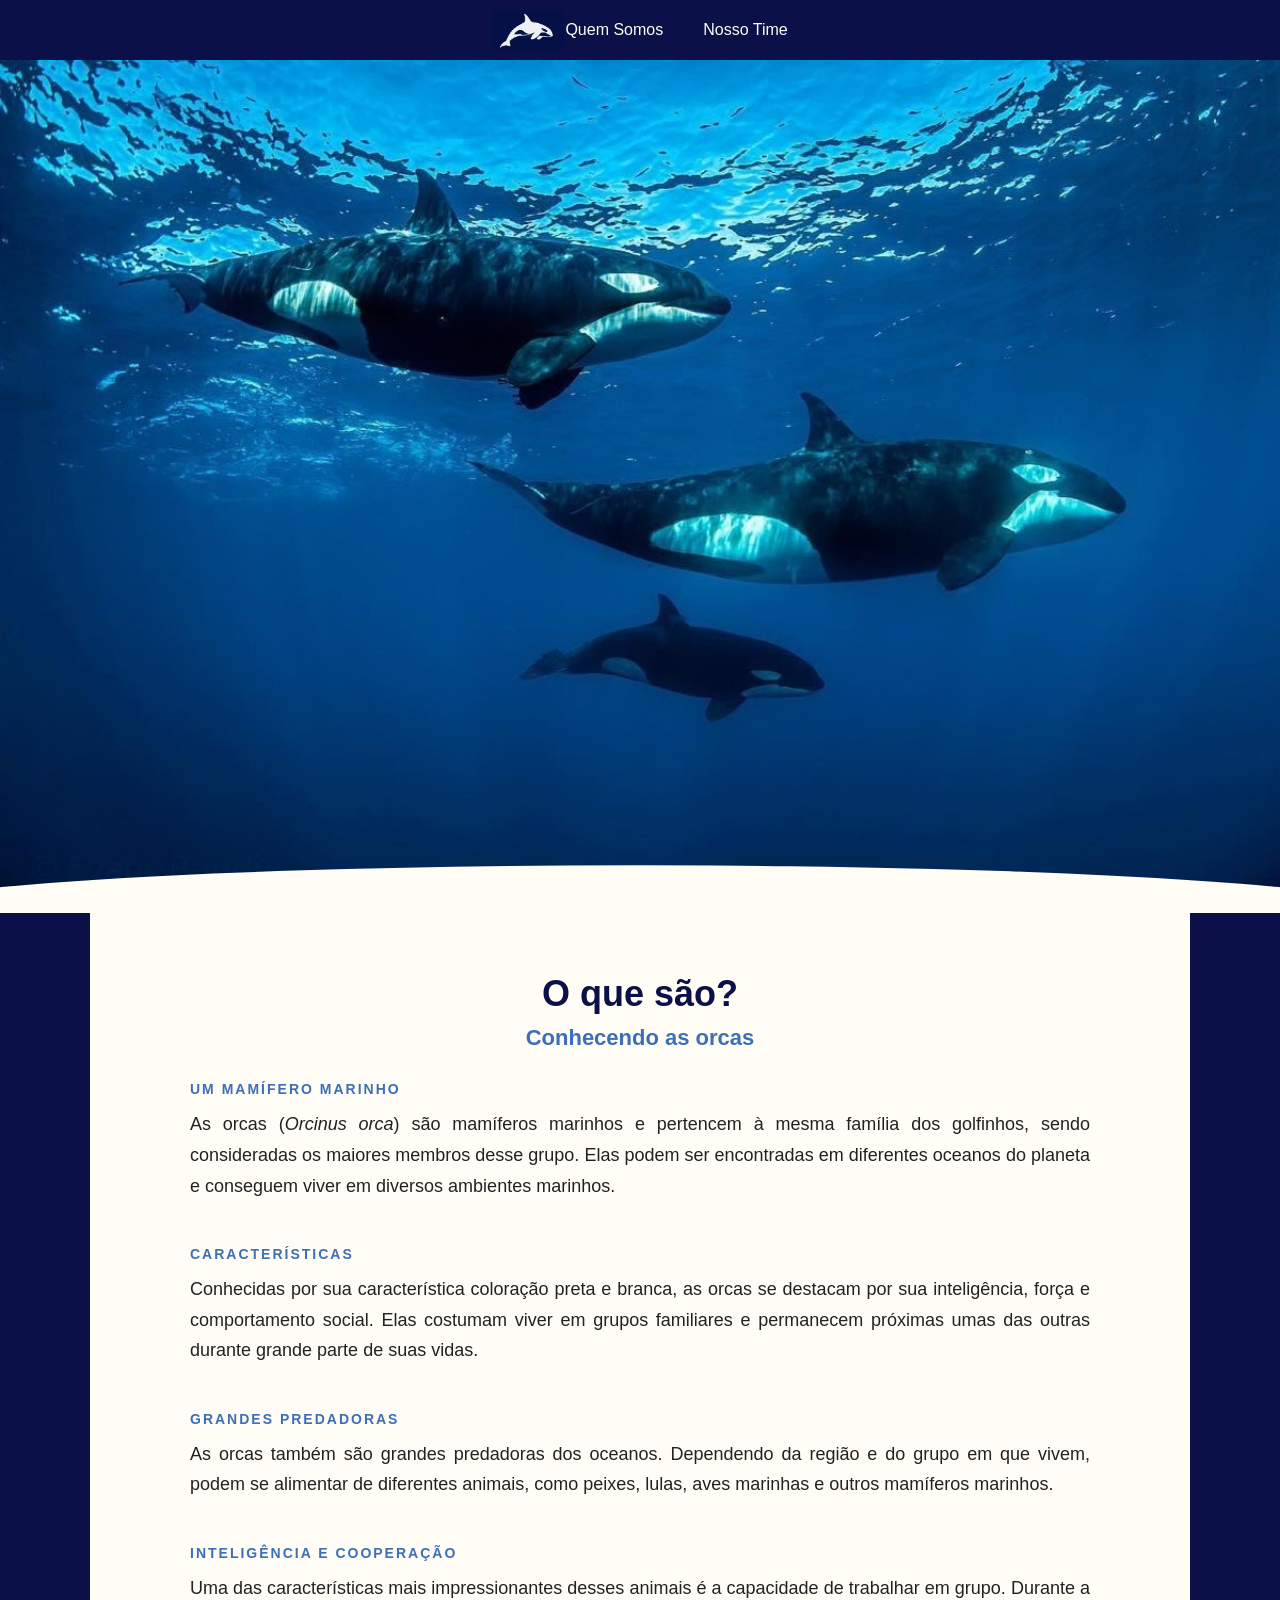
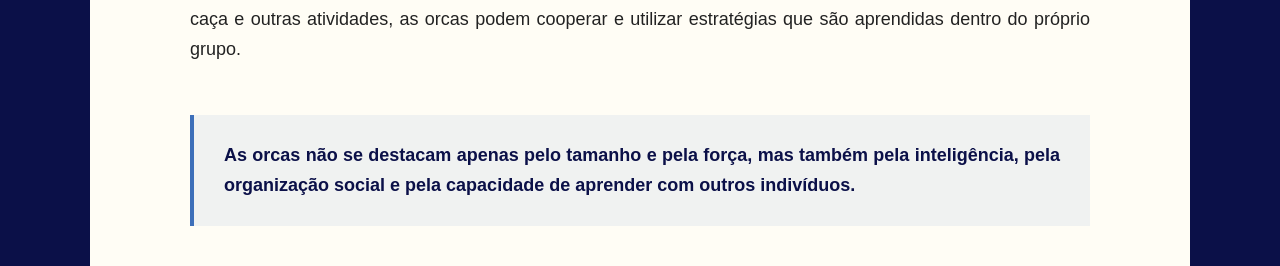
<file: PaginaCards/OqueSao.html>
<!DOCTYPE html>
<html lang="pt-br">

<head>
  <meta charset="UTF-8">
  <meta name="viewport" content="width=device-width, initial-scale=1.0">
  <title>O que são ? </title>
  <link rel="stylesheet" href="../CSS/styles.css">
  <link rel="stylesheet" href="../CSS/PaginaCards.css">

</head>

<body>

  <header class="cabecalho">
    <a class="link-logo" href="../index.html">
      <img class="foto-logo" src="../Imagens/logo3.jpg" alt="OrcasFatos"></a>
    <nav class="prin">
      <a class="link-principal" href="">Quem Somos</a>

      <a class="link-principal" href="">Nosso Time</a>

    </nav>
  </header>

  <main>

    <div class="capa">
      <img src="../Imagens/IMG_6097.JPG" alt="orca">
    </div>

    <section class="feature">
      <div class="content">
        <h2>O que são?</h2>
        <h3>Conhecendo as orcas</h3>

        <div class="bloco-texto">
          <h4>UM MAMÍFERO MARINHO</h4>
          <p>
            As orcas (<em>Orcinus orca</em>) são mamíferos marinhos e pertencem à mesma família dos golfinhos,
            sendo consideradas os maiores membros desse grupo. Elas podem ser encontradas em diferentes
            oceanos do planeta e conseguem viver em diversos ambientes marinhos.
          </p>
        </div>

        <div class="bloco-texto">
          <h4>CARACTERÍSTICAS</h4>
          <p>
            Conhecidas por sua característica coloração preta e branca, as orcas se destacam por sua
            inteligência, força e comportamento social. Elas costumam viver em grupos familiares e
            permanecem próximas umas das outras durante grande parte de suas vidas.
          </p>
        </div>

        <div class="bloco-texto">
          <h4>GRANDES PREDADORAS</h4>
          <p>
            As orcas também são grandes predadoras dos oceanos. Dependendo da região e do grupo em que
            vivem, podem se alimentar de diferentes animais, como peixes, lulas, aves marinhas e outros
            mamíferos marinhos.
          </p>
        </div>

        <div class="bloco-texto">
          <h4>INTELIGÊNCIA E COOPERAÇÃO</h4>
          <p>
            Uma das características mais impressionantes desses animais é a capacidade de trabalhar em
            grupo. Durante a caça e outras atividades, as orcas podem cooperar e utilizar estratégias
            que são aprendidas dentro do próprio grupo.
          </p>
        </div>

        <div class="destaque-texto">
          <p>
            <strong>
              As orcas não se destacam apenas pelo tamanho e pela força, mas também pela inteligência,
              pela organização social e pela capacidade de aprender com outros indivíduos.
            </strong>
          </p>
        </div>
      </div>
    </section>
  </main>
</body>

</html>
</file>
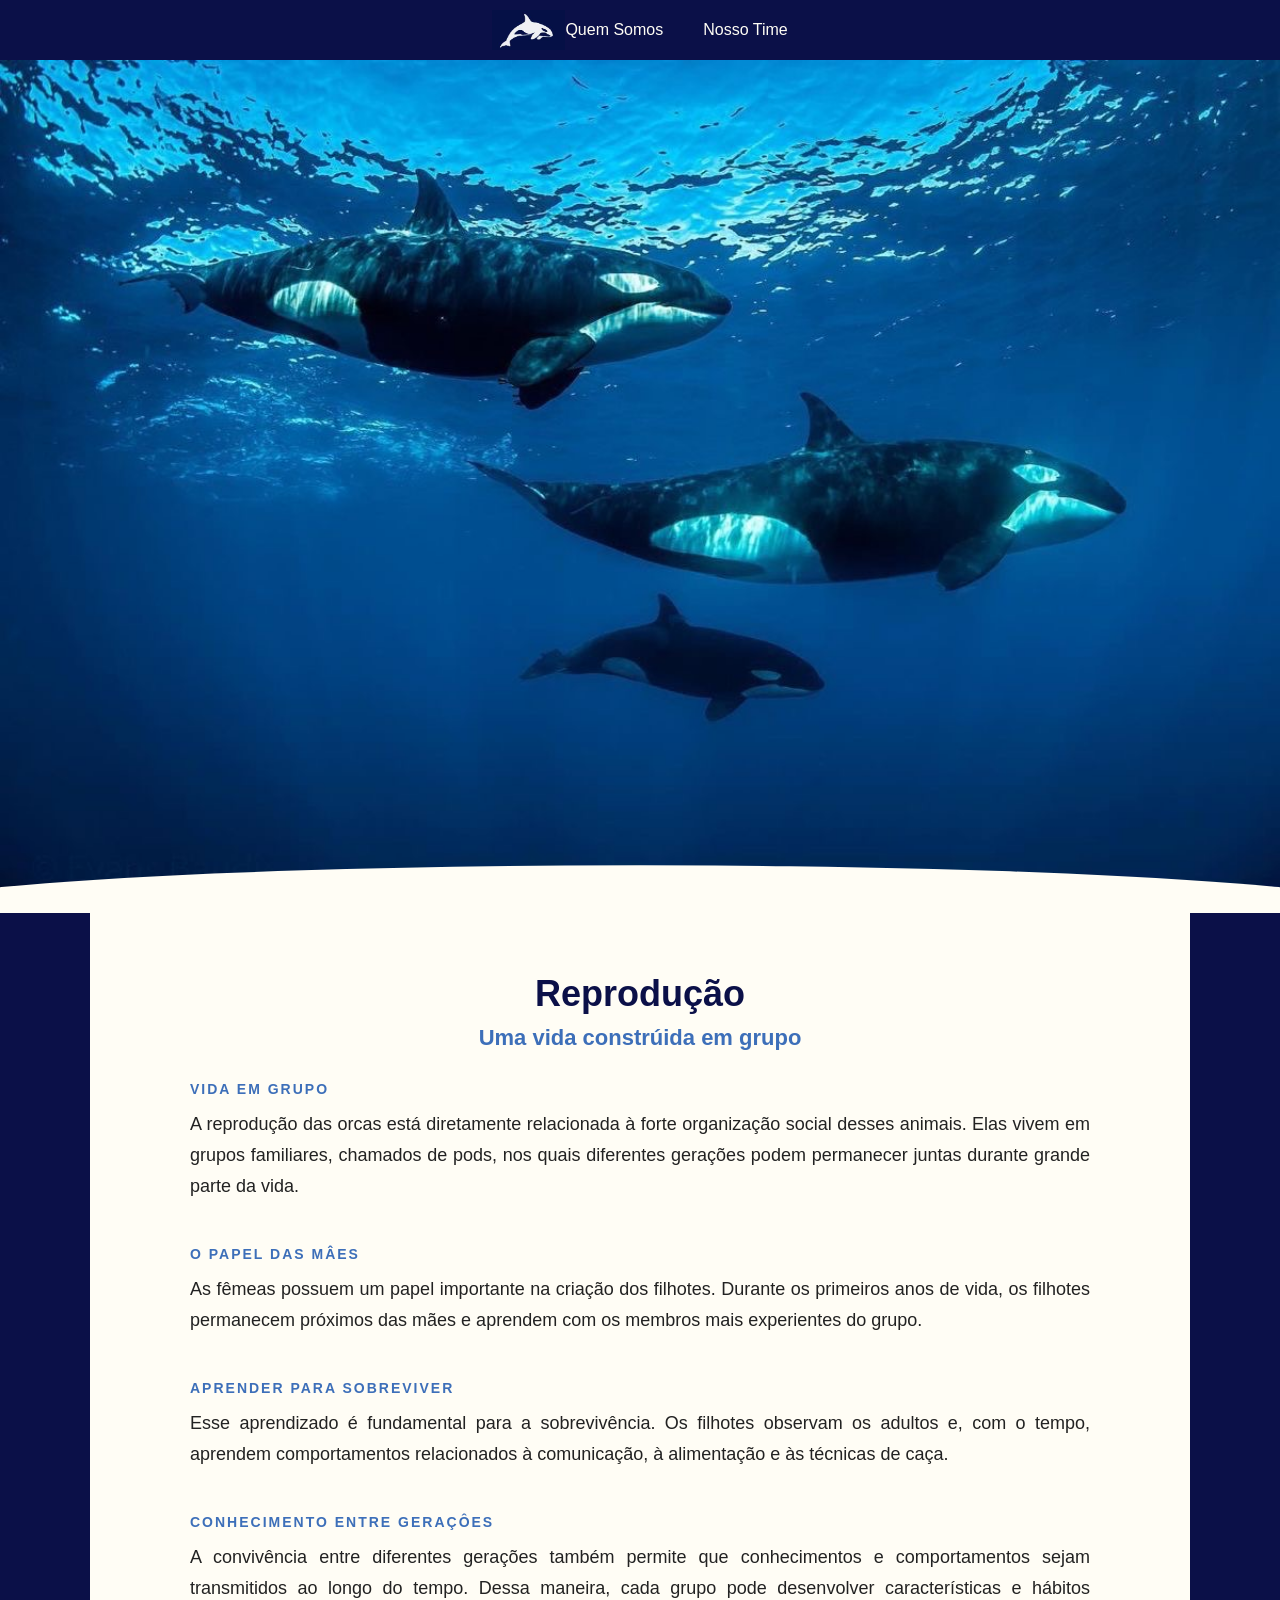
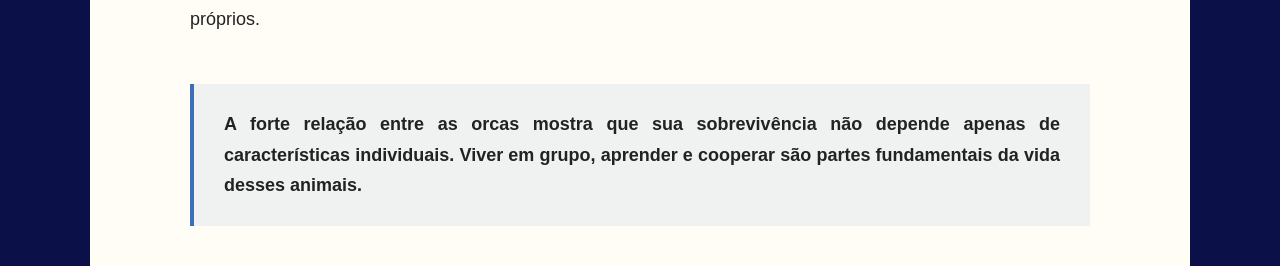
<file: PaginaCards/Reproduçao.html>
<!DOCTYPE html>
<html lang="pt-br">

<head>
  <meta charset="UTF-8">
  <meta name="viewport" content="width=device-width, initial-scale=1.0">
  <title>Reprdução</title>
  <link rel="stylesheet" href="../CSS/styles.css">
  <link rel="stylesheet" href="../CSS/PaginaCards.css">
</head>

<body>

  <header class="cabecalho">
    <a class="link-logo" href="../index.html">
      <img class="foto-logo" src="../Imagens/logo3.jpg" alt="OrcasFatos"></a>
    <nav class="prin">
      <a class="link-principal" href="">Quem Somos</a>

      <a class="link-principal" href="">Nosso Time</a>

    </nav>
  </header>

  <main>

    <div class="capa">
      <img src="../Imagens/IMG_6097.JPG" alt="Orcas">
    </div>

    <section class="feature">
      <div class="content">

        <h2>Reprodução</h2>
        <h3> Uma vida constrúida em grupo </h3>

        <div class="bloco-texto">
          <h4>VIDA EM GRUPO</h4>

          <p> A reprodução das orcas está diretamente relacionada à forte organização social desses animais. Elas vivem
            em
            grupos familiares, chamados de pods, nos quais diferentes gerações podem permanecer juntas durante grande
            parte
            da vida.
          </p>

        </div>

        <div class="bloco-texto">
          <h4>O PAPEL DAS MÂES</h4>

          <p>
            As fêmeas possuem um papel importante na criação dos filhotes. Durante os primeiros anos de vida, os
            filhotes
            permanecem próximos das mães e aprendem com os membros mais experientes do grupo.
          </p>
        </div>

        <div class="bloco-texto">
          <h4>APRENDER PARA SOBREVIVER</h4>
          <p>
            Esse aprendizado é fundamental para a sobrevivência. Os filhotes observam os adultos e, com o tempo,
            aprendem comportamentos relacionados à comunicação, à alimentação e às técnicas de caça.
          </p>
        </div>

        <div class="bloco-texto">
          <h4>CONHECIMENTO ENTRE GERAÇÔES</h4>
          <p>
            A convivência entre diferentes gerações também permite que conhecimentos e comportamentos sejam transmitidos
            ao longo do tempo. Dessa maneira, cada grupo pode desenvolver características e hábitos próprios.
          </p>
        </div>

        <div class="destaque-texto">

          <strong>
            <p>
              A forte relação entre as orcas mostra que sua sobrevivência não depende apenas de características
              individuais.
              Viver em grupo, aprender e cooperar são partes fundamentais da vida desses animais.
            </p>
          </strong>

        </div>

      </div>
    </section>
  </main>

</body>

</html>
</file>
<file: CSS/styles.css>
* {
  box-sizing: border-box;
  margin: 0;
  padding: 0;
}

body {
  background-color: #FFFDF5; 
  font-family: 'Arial', sans-serif;

} 

/* Cabeçalho do site */
.cabecalho{
    background-color: #0B1048;
    display: flex;
    align-items: center;
    justify-content: center; 
    padding: 10px 60px;
    width: 100%;
    margin-bottom: 20px;
    position: fixed;
    z-index: 1000;

}

/* Link da Logo */

.link-logo{
  display: flex;
  align-items: center;
  right: 40px;
}

/* Logo */

.foto-logo{
  height: 40px;
  display: block;
}

/* Menu dos links */

.prin {
  display: flex;
  align-items: center;
  gap: 40px;
  background: none !important;
  width: auto !important; 
 
}

/* Link do site */

.link-principal{
  
  color: #FFFDF5;
  text-decoration: none;
  font-family: Arial, sans-serif;
  font-size: 16px;
  font-weight: 500;
  margin: 0 !important;
}

.prin a{
  margin-left: 15px;
  text-decoration: none;
}

/* Contêiner principal que segura todo o carrossel */
 .carousel-container {
  position: relative;
  width: 100%;
  max-width: 1200px;
  margin: auto; 
  padding: 0 40px;
  padding-top: 100px;
 
} 

/* Janela que esconde os cards que passam do limite */
.carousel-window {
  overflow: hidden;
  width: 100%;
  border-radius: 12px;
}

/* Linha que move os cards */
.carousel-track {
  display: flex;
  gap: 20px; /* Espaço entre os cards */
  transition: transform 0.5s ease-in-out;
}

/* Configuração de cada Card individual */
.carousel-card {
  min-width: calc((100% - 40px) / 3); /* Mostra exatamente 3 cards na tela */
  height: 400px;
  background-size: cover;
  background-position: center;
  border-radius: 12px;
  position: relative;
  display: flex;
  align-items: flex-end;
  cursor: pointer;
  overflow: hidden;
}

/* Sombra preta na parte inferior do card para destacar o texto */
.card-content {
  width: 100%;
  padding: 20px;
  background: linear-gradient(to top, rgba(2, 10, 58, 0.9) 0%, rgba(58, 80, 155, 0.4) 60%, transparent 100%);
  color: white;
}

/* Estilo das Tags/Categorias pequenos */
.card-tags {
  display: flex;
  gap: 6px;
  margin-bottom: 8px;
  flex-wrap: wrap;
}

.card-tags span {
  background-color: rgba(255, 255, 255, 0.2);
  backdrop-filter: blur(5px);
  font-size: 11px;
  padding: 4px 10px;
  border-radius: 20px;
  font-weight: 500;
}

/* Título do Card */
.card-title {
  font-size: 1.4rem;
  font-weight: bold;
  color: #FFFDF5;
  text-decoration: none;
  font-family: Arial, sans-serif;
  text-decoration: none;
}

.card1{
  text-decoration: none;
}

/* Botões flutuantes de navegação lateral */
.carousel-btn {
  position: absolute;
  top: 50%;
  transform: translateY(-50%);
  background-color: rgba(0, 0, 0, 0.7);
  color: white;
  border: 1px solid rgba(255,255,255,0.1);
  font-size: 18px;
  width: 40px;
  height: 40px;
  border-radius: 50%;
  cursor: pointer;
  display: flex;
  align-items: center;
  justify-content: center;
  z-index: 10;
  transition: background 0.3s;
}

.carousel-btn:hover {
  background-color: rgba(255, 255, 255, 0.2);
}

.prev-btn { left: -10px; }
.next-btn { right: -10px; }

/* Responsividade: exibe menos cards em telas menores */
@media (max-width: 900px) {
  .carousel-card { min-width: calc((100% - 20px) / 2); } /* 2 cards */
}
@media (max-width: 600px) {
  .carousel-card { min-width: 100%; } /* 1 card */
}
</file>
<file: CSS/cabeçalho.css>
.menu {
    background-color:  #0B1048;
    color: rgb(244, 245, 250);
    width: 100%;
    margin: 30px auto;
    padding: 15px 20px;
    font-size: 20px;
}
</file>
<file: CSS/QuemSomos.css>
.menu{
    text-align: center;
}

.titulo{
    margin-top: 100px;
    font-family: Arial, Helvetica, sans-serif;
}

.caixa-text{
    margin: 100px 500px;
    border: none; /* Remove o estilo padrão da linha */
    padding-bottom: 10px;
    border-bottom: 2px solid #ffffff;
}
</file>
<file: CSS/Ondas.css>
css* {
  box-sizing: border-box;
  margin: 0;
  padding: 0;
}

html, body {
  width: 100%;
  max-width: 100%;
  overflow-x: hidden; /* Isso proíbe o surgimento da barra de rolagem para os lados */
  background-color: #173080; 
  font-family: 'Arial', sans-serif;
}

/* --- NOVA SEÇÃO DO TOPO (Garante o fundo azul escuro do site) --- */
.topo-site {
  position: relative;
  width: 100%;
  background-color: #0B1048 !important; /* Cor azul escura idêntica ao seu menu */
  padding-bottom: 120px;     /* Espaço inferior para as ondas passarem */
  overflow: hidden;         /* Esconde o excesso das ondas para não gerar barra de rolagem */
}

/* --- NOVO EFEITO DE ONDAS COM CSS PURO (Sem arquivos ou SVG bloqueados) --- */
.ocean {
  position: absolute;
  bottom: 0;
  left: 0;
  width: 100%;
  height: 100px;
  z-index: 1;
  pointer-events: none;
}

/* Estilo base da curva */
.wave {
  position: absolute;
  bottom: -50px; /* Esconde a base quadrada da div */
  left: 50%;
  width: 200vw;  /* Ganha o dobro do tamanho da tela para poder girar sem cortar */
  height: 200vw;
  margin-left: -100vw;
  border-radius: 43%; /* Esse valor quebrado cria o formato ondulado perfeito ao girar */
}

/* Onda da Frente - Usa a cor bege exata do seu body de baixo (#FFFDF5) */
.wave1 {
  background-color: #3d6fb9;
  z-index: 3;
  animation: girar-onda 15s linear infinite;
}

/* Onda de Trás - Transparente/Clara para criar o efeito de profundidade marinha */
.wave2 {
  background-color: rgba(92, 153, 223, 0.473);
  z-index: 2;
  bottom: -40px; /* Um pouco mais alta que a primeira */
  border-radius: 40%;
  animation: girar-onda 11s linear infinite reverse; /* Gira ao contrário */
}

/* Animação que cria o efeito de oscilação do mar */
@keyframes girar-onda {
  0% { transform: rotate(0deg); }
  100% { transform: rotate(360deg); }
}

/* --- AJUSTES DE EMPILHAMENTO DO CARROSSEL --- */
.carousel-container {
  position: relative;
  width: 100%;
  max-width: 1200px;
  margin: auto; 
  padding: 0 40px;
  padding-top: 100px;
  z-index: 5; /* Fica acima das ondas */
} 

.carousel-window {
  overflow: hidden;
  width: 100%;
  border-radius: 12px;
  position: relative;
  z-index: 5;
  background: transparent !important; 
}
</file>
<file: CSS/video.css>
/* VÍDEO DO DOCUMENTÁRIO */
.video-documentario {
    width: 100%;
    padding: 80px 30px;
    background-color: #FFFDF5;
}

.video-conteudo {
    max-width: 1000px;
    margin: 0 auto;
    text-align: center;
}

.video-conteudo h2 {
    color: #0B1048;
    font-size: 36px;
    margin-bottom: 15px;
}

.video-conteudo>p {
    color: #292929;
    font-size: 17px;
    line-height: 1.6;
    max-width: 700px;
    margin: 0 auto 40px;
}

.video-box {
    width: 100%;
    aspect-ratio: 16 / 9;
    border-radius: 15px;
    overflow: hidden;
}

.video-placeholder {
    width: 100%;
    height: 100%;
    background-color: #0B1048;

    display: flex;
    align-items: center;
    justify-content: center;
}

.link_video{
    text-decoration: none;
    color: #FFFDF5;
    font-size: 30px;
}

a:hover{
    color: grey;
}

.video-placeholder span {
    color: #FFFDF5;
    font-size: 22px;
    font-weight: bold;
}

/* FOOTER*/
.rodape {
    width: 100%;
    background-color: #0B1048;
    color: #FFFDF5;
}

.rodape-conteudo {
    max-width: 1100px;
    margin: 0 auto;
    padding: 60px 30px;

    display: flex;
    justify-content: space-between;
    gap: 50px;
}

.rodape-conteudo h3 {
    font-size: 18px;
    margin-bottom: 15px;
}

.rodape-logo,
.rodape-info,
.rodape-links {
    flex: 1;
}

.rodape-logo img {
    width: 60px;
    height: 60px;
    object-fit: cover;
    border-radius: 50%;
    margin-bottom: 10px;
}

.rodape-logo p {
    font-size: 20px;
    font-weight: bold;
}

.rodape-info p {
    max-width: 350px;
    line-height: 1.6;
    font-size: 15px;
}

.rodape-links {
    display: flex;
    flex-direction: column;
    align-items: flex-start;
}

.rodape-links a {
    color: #FFFDF5;
    text-decoration: none;
    margin-bottom: 8px;
    font-size: 15px;
}

.rodape-links a:hover {
    text-decoration: underline;
}

.rodape-final {
    border-top: 1px solid rgba(255, 255, 255, 0.15);
    text-align: center;
    padding: 20px;
}

.rodape-final p {
    font-size: 13px;
}
</file>
<file: CSS/PaginaCards.css>
main {
  padding-top: 60px;
}

/* Área principal do conteúdo */
.feature {
  width: 100%;
  max-width: 1100px;
  margin: 0 auto;
  padding: 40px 30px;
}

/* Conteúdo dos textos */
.content {
  max-width: 900px;
  margin: 0 auto;
}

/* Título principal */
.content h2 {
  font-size: 36px;
  color: #0B1048;
  margin-bottom: 10px;
  text-align: center;
}

/* Subtítulo */
.content h3 {
  font-size: 22px;
  color: #3d6fb9;
  margin-bottom: 30px;
  text-align: center;
}

/* Parágrafos */
.content p {
  font-size: 18px;
  line-height: 1.7;
  color: #222;
  margin-bottom: 20px;
  text-align: justify;
}

/* Destaque */
.content strong {
  color: #0B1048;
}

/* Capa da página */

.capa {
  width: 100%;
  overflow: hidden;
  margin: 0;
  padding: 0;
}

.capa img {
  width: 100%;
  height: auto;
  display: block;
}

/* Transição entre a capa e o conteúdo */

.feature {
  position: relative;
  background-color: #FFFDF5;
  padding-top: 60px;
}

/* Onda entre a capa e o texto */

.capa {
  position: relative;

}

.capa::after {
  content: "";
  position: absolute;
  bottom: -1px;
  left: 0;
  width: 100%;
  height: 70px;
  background: #FFFDF5;
  clip-path: ellipse(60% 70% at 50% 100%);
}

/* Organização do texto */

.bloco-texto {
  margin-bottom: 45px;
}

.bloco-texto h4 {
  color: #3d6fb9;
  font-size: 14px;
  letter-spacing: 2px;
  margin-bottom: 12px;
}

.bloco-texto p {
  margin-bottom: 0;
}

/* Frase de destaque */

.destaque-texto {
  margin-top: 50px;
  padding: 25px 30px;
  border-left: 4px solid #3d6fb9;
  background-color: rgba(61, 111, 185, 0.08);
}

.destaque-texto p {
  margin: 0;
}

body {
  background-color: #0B1048;
}
</file>
